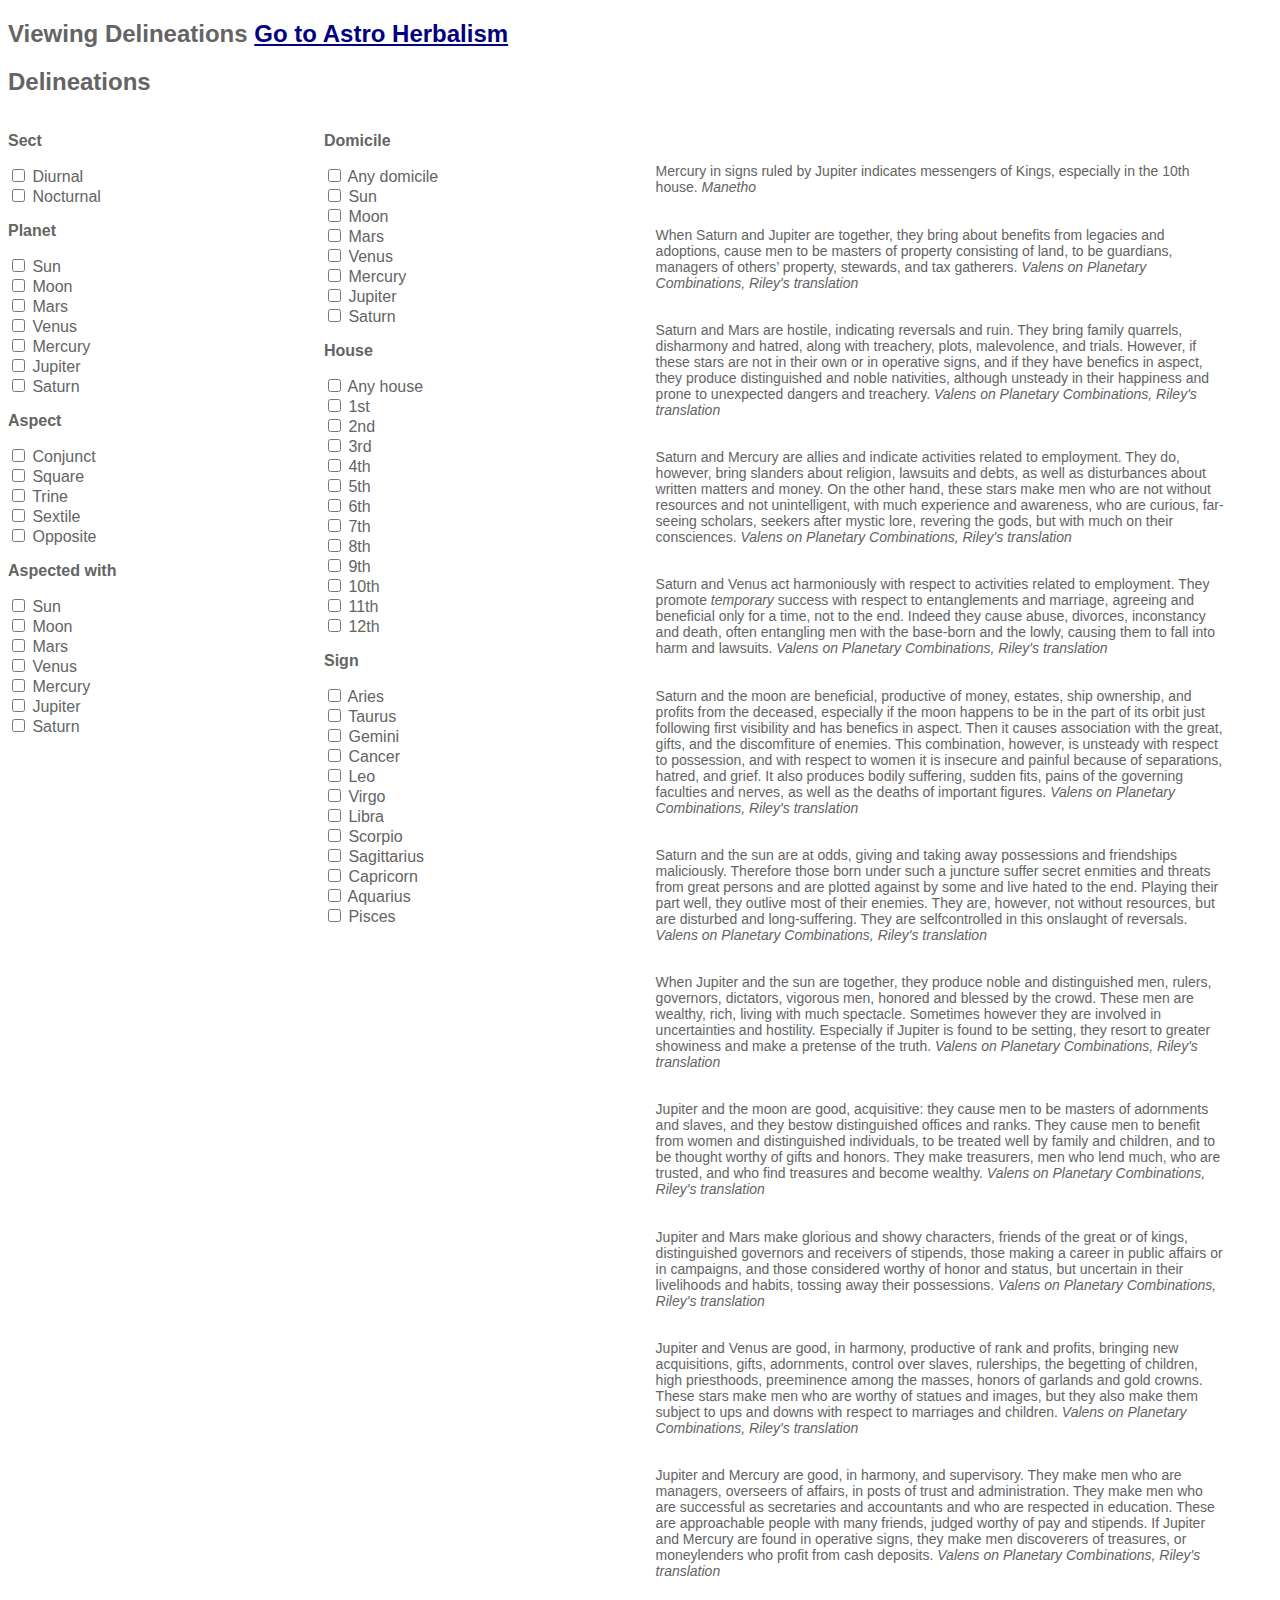
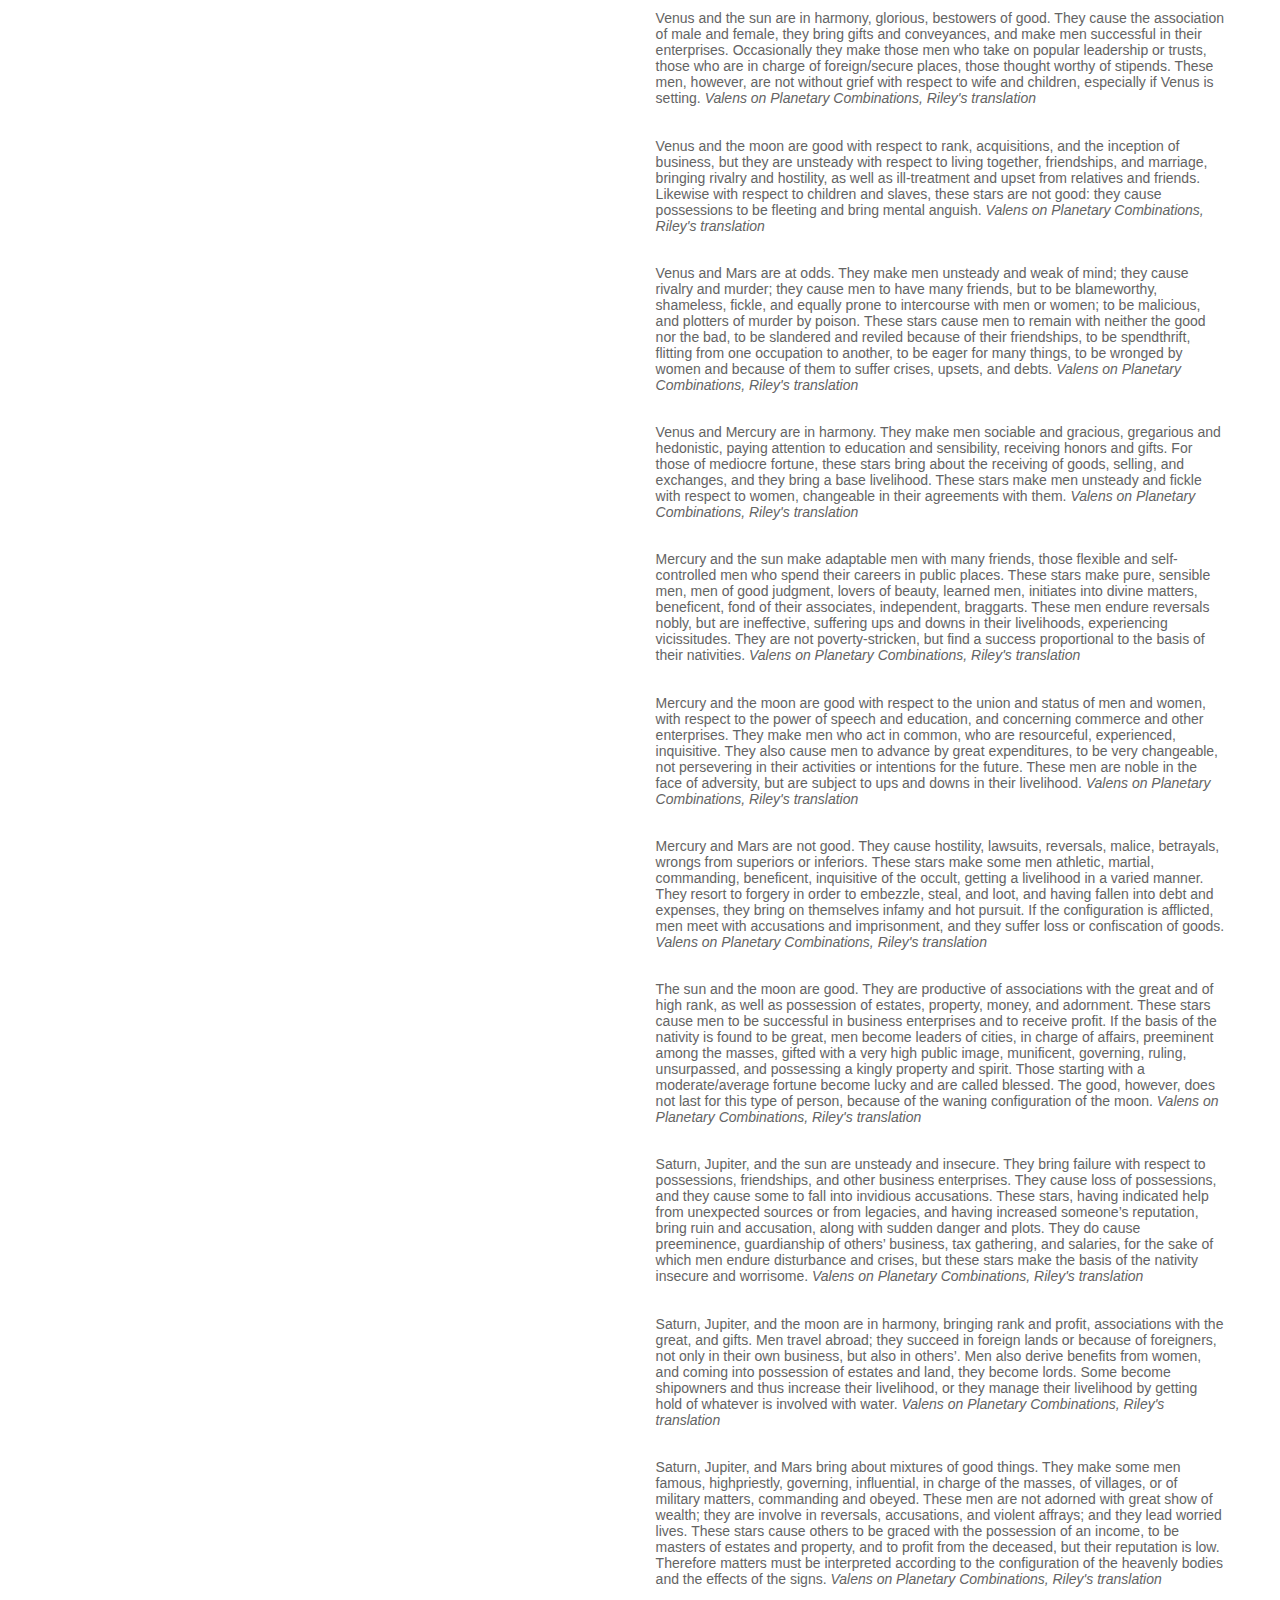
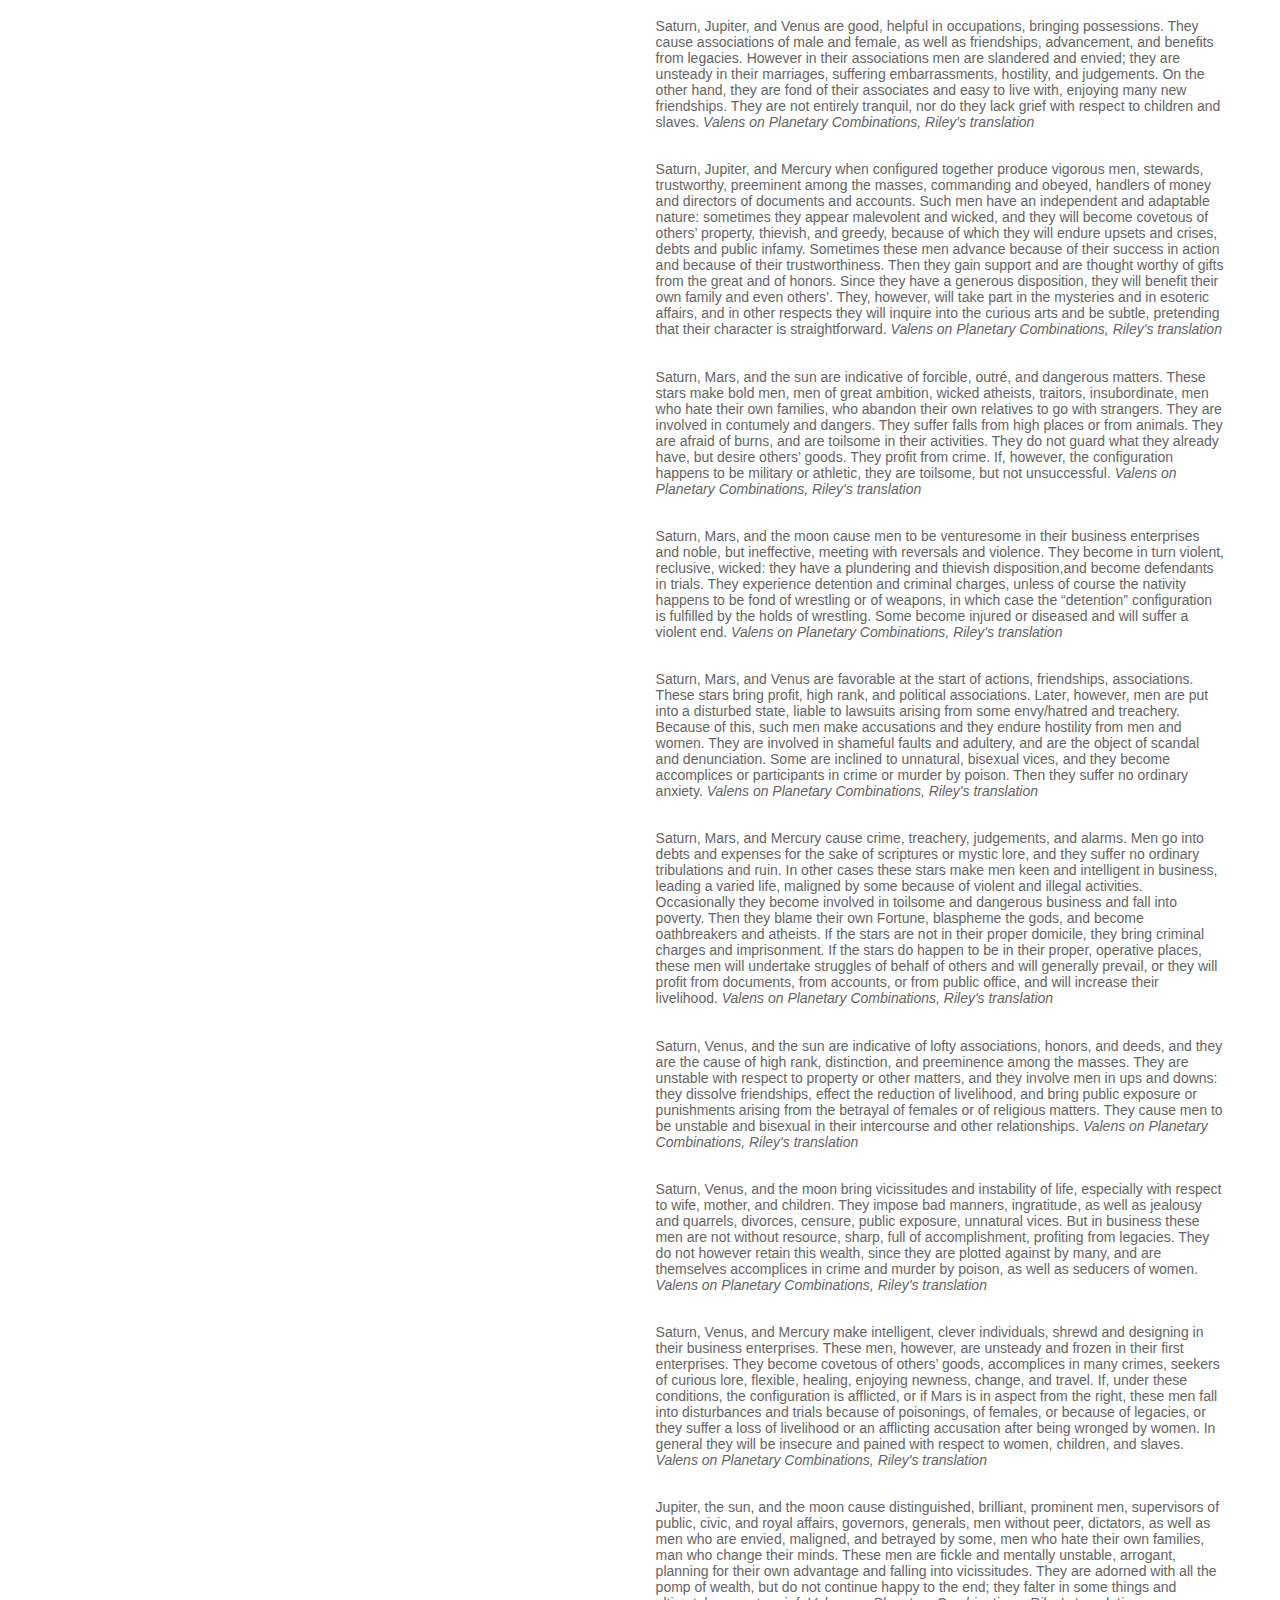
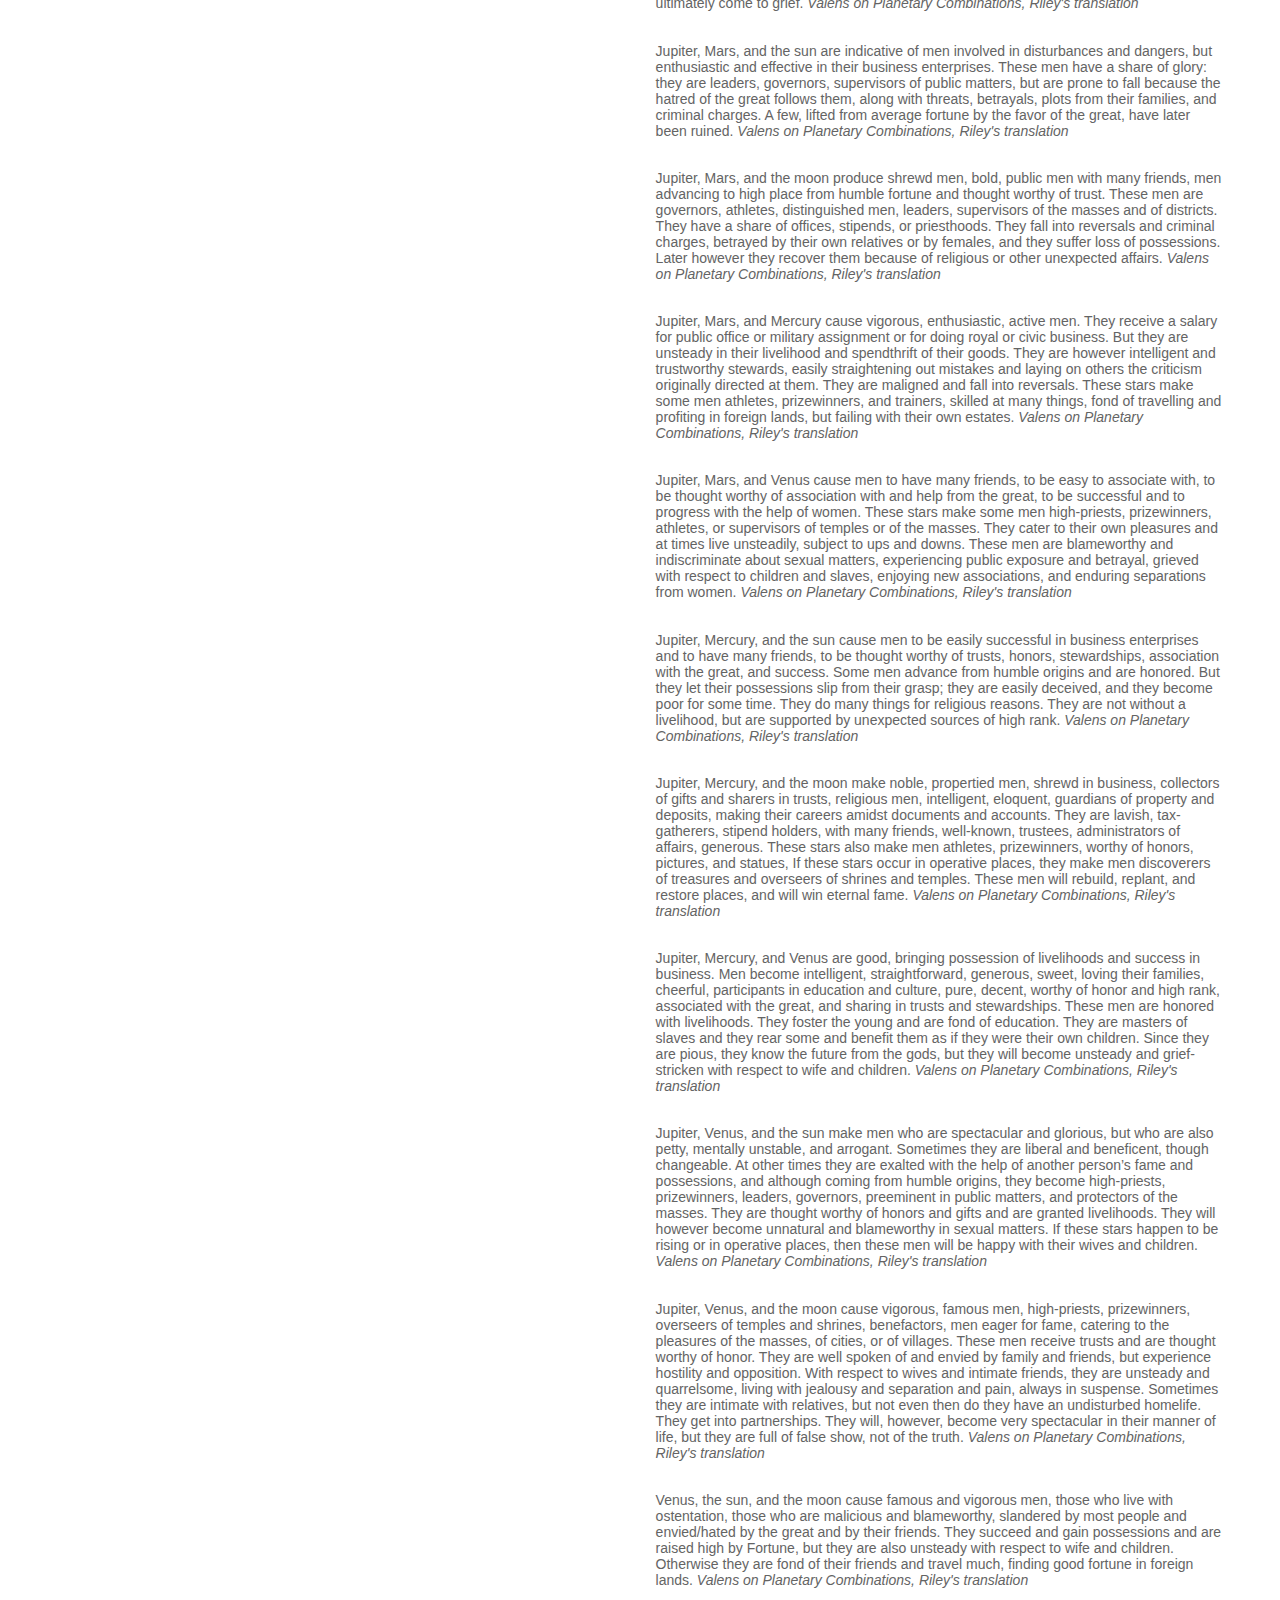
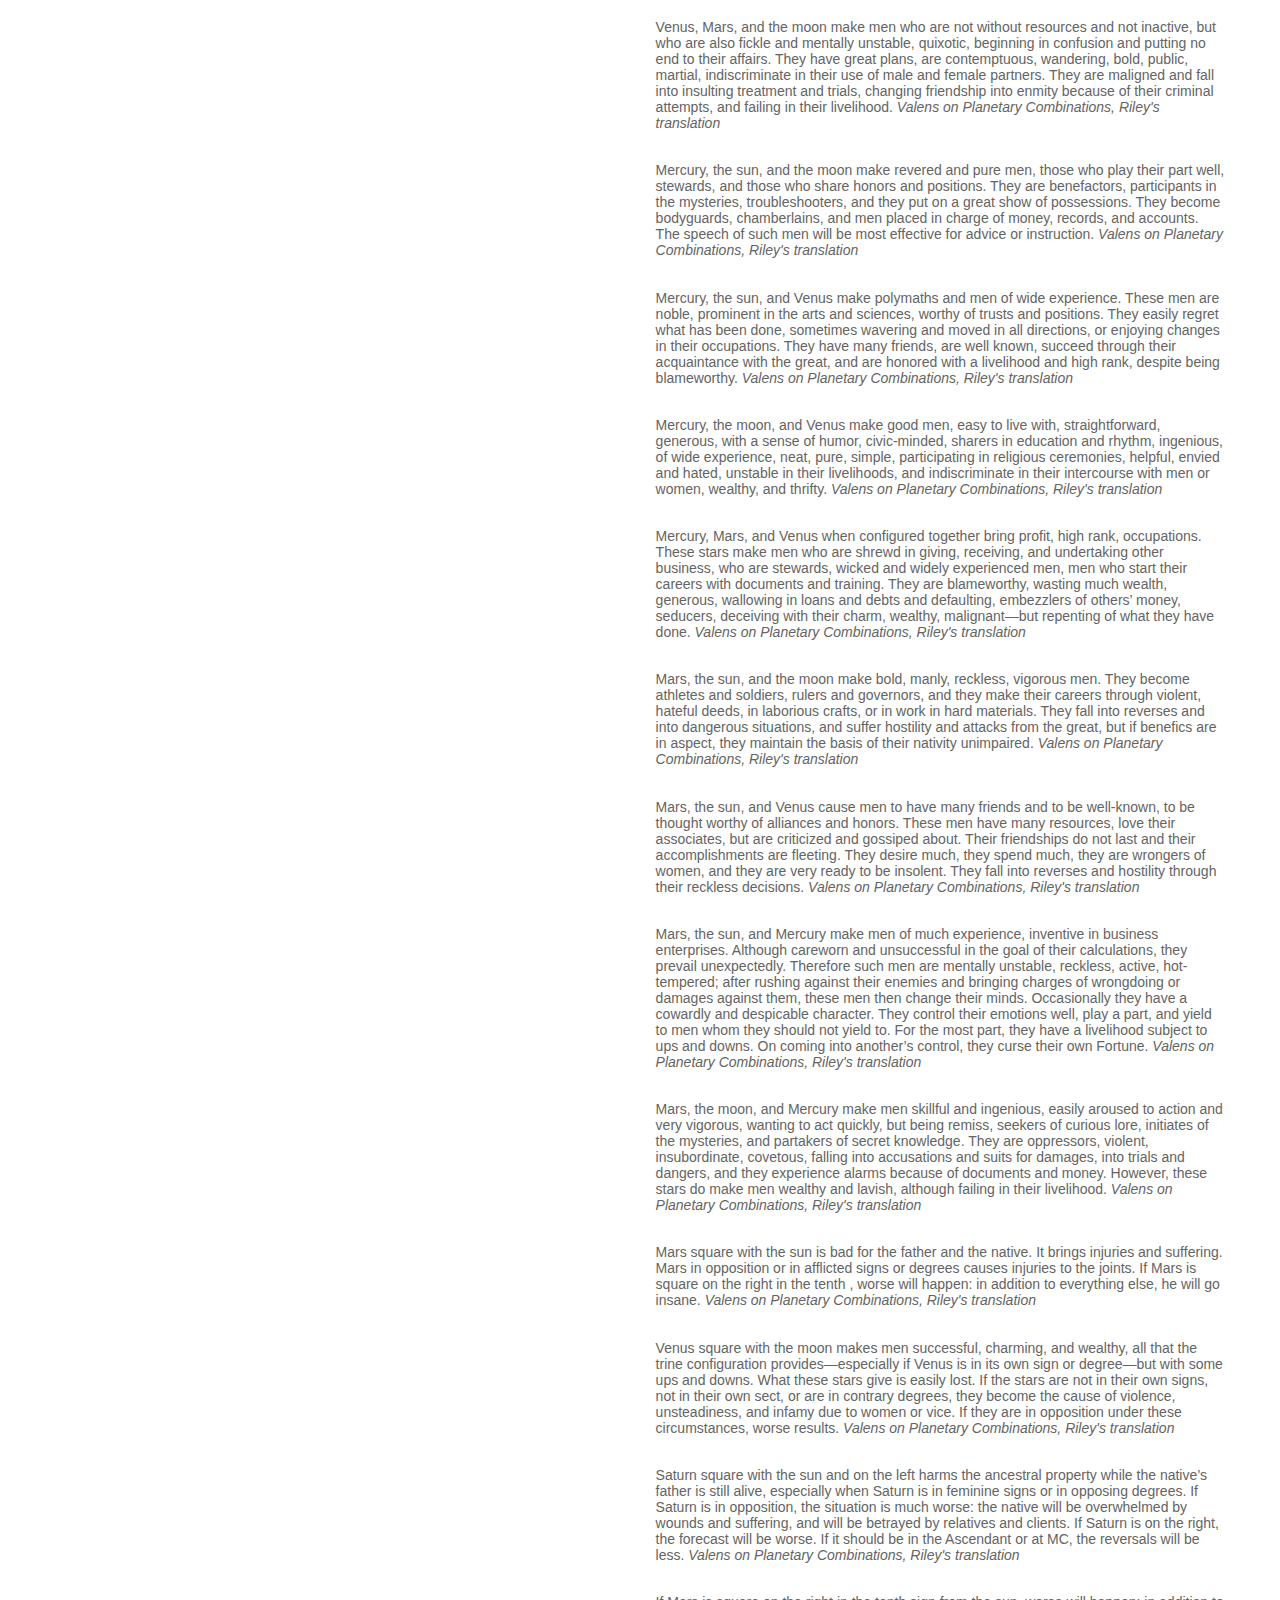
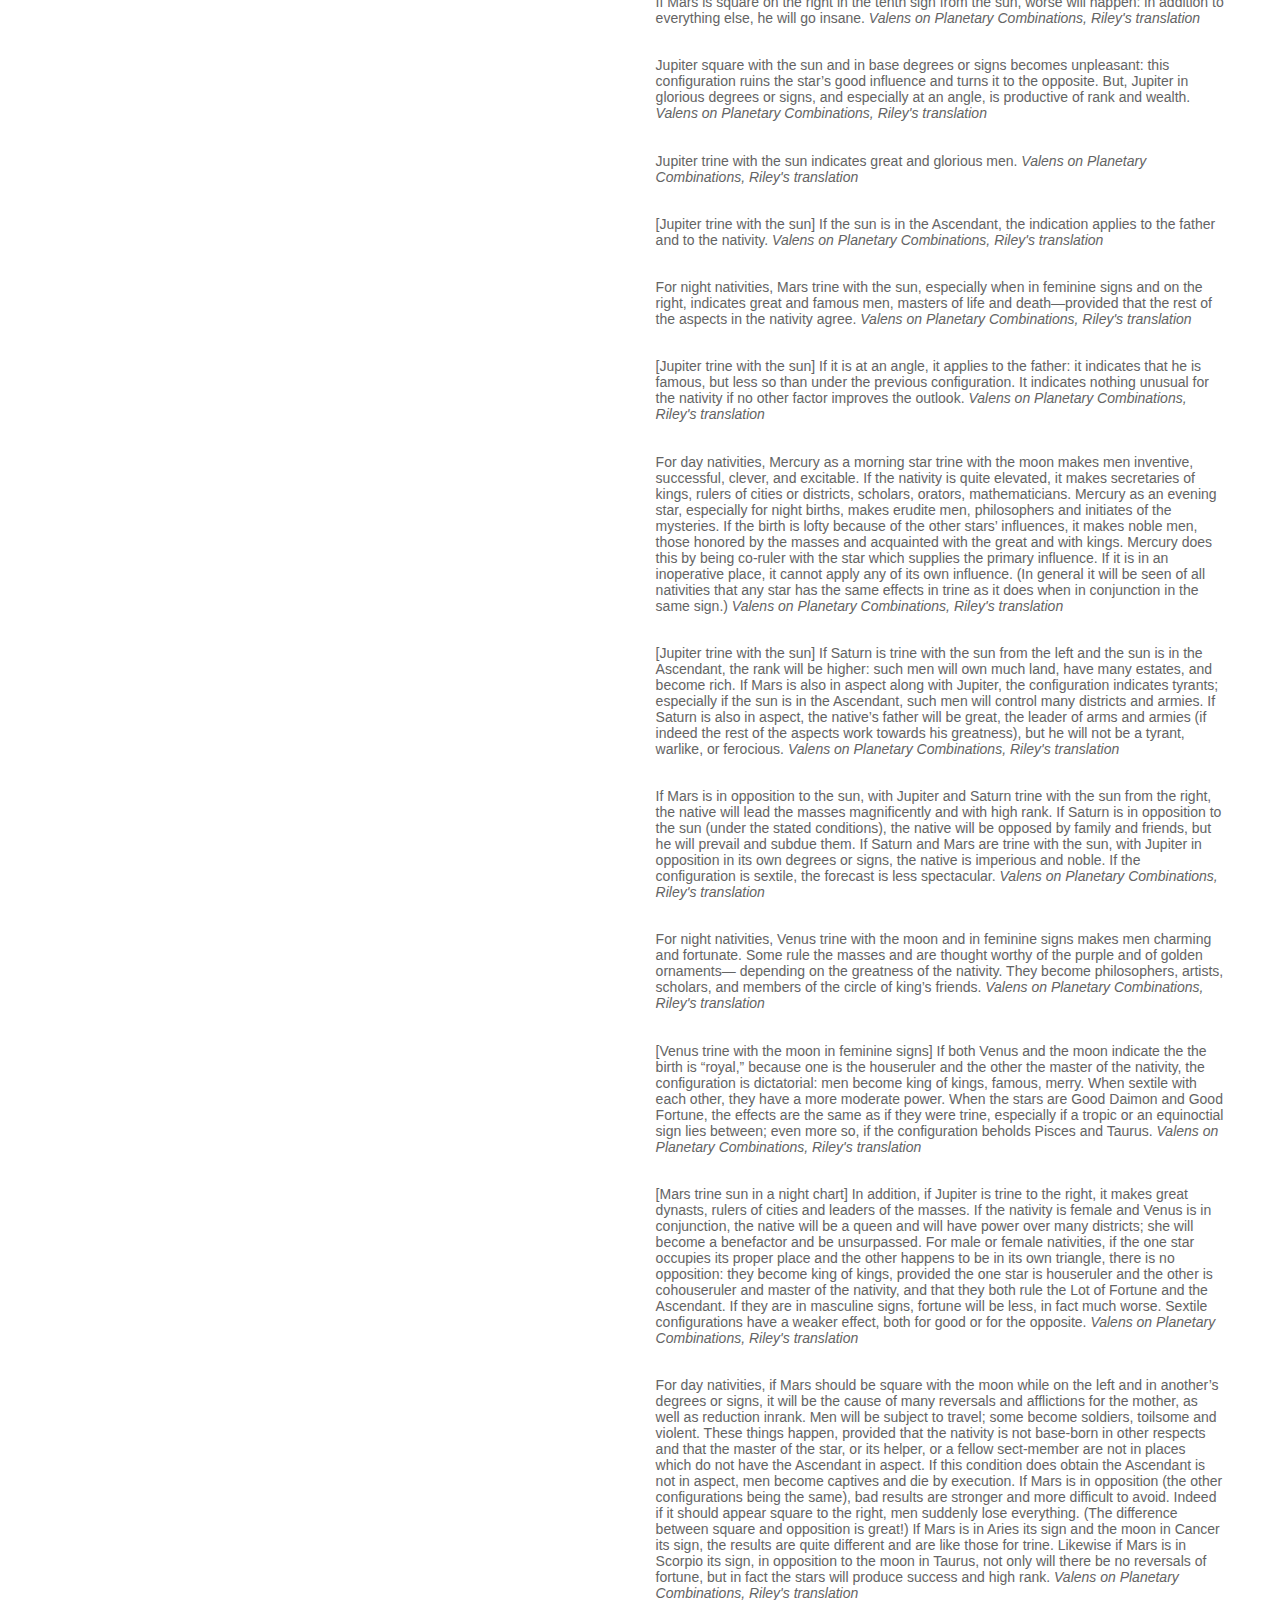
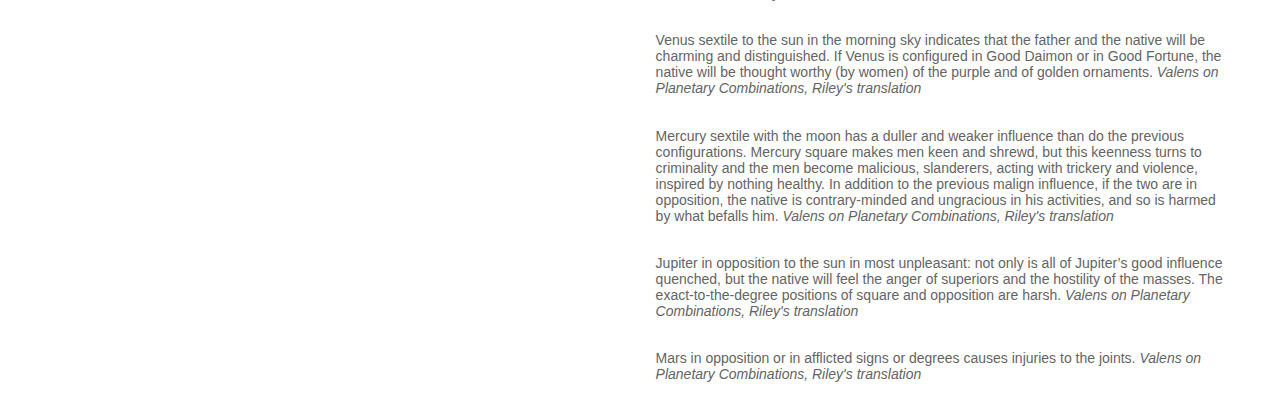
<file: index.html>
<!DOCTYPE html>
<html lang="en">
<head>
	<meta charset="UTF-8">
	<title>Delineations</title>
	<link rel="stylesheet" href="style.css">
	<script src="jquery.js"></script>
	<script src="script.js"></script>
</head>

<body>
	
	<h2>Viewing Delineations <a href="herb-index.html">Go to Astro Herbalism</a></h2>
	
	<h2>Delineations</h2>

	<div class="left-side">
	  <p><strong>Sect</strong></p>
	  <form>
	    <label>
	      <input type="checkbox" name="diurnal" value="diurnal" id="diurnal" /> Diurnal</label>
	    <br>
	    <label>
	      <input type="checkbox" name="nocturnal" value="nocturnal" id="nocturnal" /> Nocturnal</label>
	  </form>

	  <p><strong>Planet</strong></p>
	  <form>
	    <label>
	      <input type="checkbox" name="sun1" value="sun1" id="sun1" /> Sun</label>
	    <br>
	    <label>
	      <input type="checkbox" name="moon1" value="moon1" id="moon1" /> Moon</label>
	    <br>
	    <label>
	      <input type="checkbox" name="mars1" value="mars1" id="mars1" /> Mars</label>
	    <br>
	    <label>
	      <input type="checkbox" name="venus1" value="venus1" id="venus1" /> Venus</label>
	    <br>
	    <label>
	      <input type="checkbox" name="mercury1" value="mercury1" id="mercury1" /> Mercury</label>
	    <br>
	    <label>
	      <input type="checkbox" name="jupiter1" value="jupiter1" id="jupiter1" /> Jupiter</label>
	    <br>
	    <label>
	      <input type="checkbox" name="saturn1" value="saturn1" id="saturn1" /> Saturn</label>
	  </form>

	  <p><strong>Aspect</strong></p>
	  <form>
	    <label>
	      <input type="checkbox" name="conjunct" value="conjunct" id="conjunct" /> Conjunct</label>
	    <br>
	    <label>
	      <input type="checkbox" name="square" value="square" id="square" /> Square</label>
	    <br>
	    <label>
	      <input type="checkbox" name="trine" value="trine" id="trine" /> Trine</label>
	    <br>
	    <label>
	      <input type="checkbox" name="sextile" value="sextile" id="sextile" /> Sextile</label>
	    <br>
	    <label>
	      <input type="checkbox" name="opposite" value="opposite" id="opposite" /> Opposite</label>
	  </form>
		
	  <!-- Not sure if 2nd planet checkboxes are necessary but anticipating it will be for later delineations -->
	  <p><strong>Aspected with</strong></p>
	  <form>
	    <label>
	      <input type="checkbox" name="sun2" value="sun2" id="sun2" /> Sun</label>
	    <br>
	    <label>
	      <input type="checkbox" name="moon2" value="moon2" id="moon2" /> Moon</label>
	    <br>
	    <label>
	      <input type="checkbox" name="mars2" value="mars2" id="mars2" /> Mars</label>
	    <br>
	    <label>
	      <input type="checkbox" name="venus2" value="venus2" id="venus2" /> Venus</label>
	    <br>
	    <label>
	      <input type="checkbox" name="mercury2" value="mercury2" id="mercury2" /> Mercury</label>
	    <br>
	    <label>
	      <input type="checkbox" name="jupiter2" value="jupiter2" id="jupiter2" /> Jupiter</label>
	    <br>
	    <label>
	      <input type="checkbox" name="saturn2" value="saturn2" id="saturn2" /> Saturn</label>
	  </form>


	</div>

<div class="right-side-wrap">
  
  <p><strong>Domicile</strong></p>
  <form>
	    <label>
	      <input type="checkbox" name="anyD" value="anyD" id="anyD" /> Any domicile</label>
	    <br>
	    <label>
	      <input type="checkbox" name="sunD" value="sunD" id="sunD" /> Sun</label>
	    <br>
	    <label>
	      <input type="checkbox" name="moonD" value="moonD" id="moonD" /> Moon</label>
	    <br>
	    <label>
	      <input type="checkbox" name="marsD" value="marsD" id="marsD" /> Mars</label>
	    <br>
	    <label>
	      <input type="checkbox" name="venusD" value="venusD" id="venusD" /> Venus</label>
	    <br>
	    <label>
	      <input type="checkbox" name="mercuryD" value="mercuryD" id="mercuryD" /> Mercury</label>
	    <br>
	    <label>
	      <input type="checkbox" name="jupiterD" value="jupiterD" id="jupiterD" /> Jupiter</label>
	    <br>
	    <label>
	      <input type="checkbox" name="saturnD" value="saturnD" id="saturnD" /> Saturn</label>
	  </form>

	  <p><strong>House</strong></p>
	  <form>
	    <label>
	      <input type="checkbox" name="anyH" value="anyH" id="anyH" /> Any house</label>
	    <br>
	    <label>
	      <input type="checkbox" name="1" value="1" id="1" /> 1st</label>
	    <br>
	    <label>
	      <input type="checkbox" name="2" value="2" id="2" /> 2nd</label>
	    <br>
	    <label>
	      <input type="checkbox" name="3" value="3" id="3" /> 3rd</label>
	    <br>
	    <label>
	      <input type="checkbox" name="4" value="4" id="4" /> 4th</label>
	    <br>
	    <label>
	      <input type="checkbox" name="5" value="5" id="5" /> 5th</label>
	    <br>
	    <label>
	      <input type="checkbox" name="6" value="6" id="6" /> 6th</label>
	    <br>
	    <label>
	      <input type="checkbox" name="7" value="7" id="7" /> 7th</label>
	    <br>
	    <label>
	      <input type="checkbox" name="8" value="8" id="8" /> 8th</label>
	    <br>
	    <label>
	      <input type="checkbox" name="9" value="9" id="9" /> 9th</label>
	    <br>
	    <label>
	      <input type="checkbox" name="10" value="10" id="10" /> 10th</label>
	    <br>
	    <label>
	      <input type="checkbox" name="11" value="11" id="11" /> 11th</label>
	    <br>
	    <label>
	      <input type="checkbox" name="12" value="12" id="12" /> 12th</label>
	  </form>

      <p><strong>Sign</strong></p>
	  <form>
	    <label>
	      <input type="checkbox" name="aries" value="aries" id="aries" /> Aries</label>
	    <br>
	    <label>
	      <input type="checkbox" name="taurus" value="taurus" id="taurus" /> Taurus</label>
	    <br>
	    <label>
	      <input type="checkbox" name="gemini" value="gemini" id="gemini" /> Gemini</label>
	    <br>
	    <label>
	      <input type="checkbox" name="cancer" value="cancer" id="cancer" /> Cancer</label>
	    <br>
	    <label>
	      <input type="checkbox" name="leo" value="leo" id="leo" /> Leo</label>
	    <br>
	    <label>
	      <input type="checkbox" name="virgo" value="virgo" id="virgo" /> Virgo</label>
	    <br>
	    <label>
	      <input type="checkbox" name="libra" value="libra" id="libra" /> Libra</label>
	    <br>
	    <label>
	      <input type="checkbox" name="scorpio" value="scorpio" id="scorpio" /> Scorpio</label>
	    <br>
	    <label>
	      <input type="checkbox" name="sagittarius" value="sagittarius" id="sagittarius" /> Sagittarius</label>
	    <br>
	    <label>
	      <input type="checkbox" name="capricorn" value="capricorn" id="capricorn" /> Capricorn</label>
	    <br>
	    <label>
	      <input type="checkbox" name="aquarius" value="aquarius" id="aquarius" /> Aquarius</label>
	    <br>
	    <label>
	      <input type="checkbox" name="pisces" value="pisces" id="pisces" /> Pisces</label>
	    <br>
	  </form>
  </div>
</div>

<div class="delineations">
  <br>
  <br>

  <!-- The "flag" data-category notes delineations needing confirmation of the given interpretation, "edit" class needs to be clarified before publishing -->

  <div class="delineation" data-category="mercury1 jupiterD sagittarius pisces 10 anyH">Mercury in signs ruled by Jupiter indicates messengers of Kings, especially in the 10th house. <em>Manetho</em></div>


  <!-- Saturn Conjunctions -->
  <div class="delineation" data-category="saturn1 saturn2 jupiter1 jupiter2 conjunct anyD anyH flag">When Saturn and Jupiter are together, they bring about benefits from legacies and adoptions, cause men to be masters of property consisting of land, to be guardians, managers of others’ property, stewards, and tax gatherers. <em>Valens on Planetary Combinations, Riley's translation</em></div>
  
  <div class="delineation" data-category="saturn1 saturn2 conjunct mars1 mars2 anyD anyH flag">Saturn and Mars are hostile, indicating reversals and ruin. They bring family quarrels, disharmony and hatred, along with treachery, plots, malevolence, and trials. However, if these stars are not in their own or in operative signs, and if they have benefics in aspect, they produce distinguished and noble nativities, although unsteady in their happiness and prone to unexpected dangers and treachery. <em>Valens on Planetary Combinations, Riley's translation</em></div>
  
  <div class="delineation" data-category="saturn1 saturn2 conjunct mercury1 mercury2 anyD anyH flag">Saturn and Mercury are allies and indicate activities related to employment. They do, however, bring slanders about religion, lawsuits and debts, as well as disturbances about written matters and money. On the other hand, these stars make men who are not without resources and not unintelligent, with much experience and awareness, who are curious, far-seeing scholars, seekers after mystic lore, revering the gods, but with much on their consciences. <em>Valens on Planetary Combinations, Riley's translation</em></div>
  
  <div class="delineation" data-category="saturn1 saturn2 conjunct venus1 venus2 anyD anyH flag">Saturn and Venus act harmoniously with respect to activities related to employment. They promote <em>temporary</em> success with respect to entanglements and marriage, agreeing and beneficial only for a time, not to the end. Indeed they cause abuse, divorces, inconstancy and death, often entangling men with the base-born and the lowly, causing them to fall into harm and lawsuits. <em>Valens on Planetary Combinations, Riley's translation</em></div>

  <div class="delineation" data-category="saturn1 saturn2 conjunct moon1 moon2 anyD anyH flag">Saturn and the moon are beneficial, productive of money, estates, ship ownership, and profits from the deceased, especially if the moon happens to be in the part of its orbit just following first visibility and has benefics in aspect. Then it causes association with the great, gifts, and the discomfiture of enemies. This combination, however, is unsteady with respect to possession, and with respect to women it is insecure and painful because of separations, hatred, and grief. It also produces bodily suffering, sudden fits, pains of the governing faculties and nerves, as well as the deaths of important figures. <em>Valens on Planetary Combinations, Riley's translation</em></div>

  <div class="delineation" data-category="saturn1 saturn2 conjunct sun1 sun2 anyD anyH flag">Saturn and the sun are at odds, giving and taking away possessions and friendships maliciously. Therefore those born under such a juncture suffer secret enmities and threats from great persons and are plotted against by some and live hated to the end. Playing their part well, they outlive most of their enemies. They are, however, not without resources, but are disturbed and long-suffering. They are selfcontrolled in this onslaught of reversals. <em>Valens on Planetary Combinations, Riley's translation</em></div>

  <!-- Jupiter Conjunctions -->
  <div class="delineation" data-category="jupiter1 jupiter2 conjunct sun1 sun2 anyD anyH flag">When Jupiter and the sun are together, they produce noble and distinguished men, rulers, governors, dictators, vigorous men, honored and blessed by the crowd. These men are wealthy, rich, living with much spectacle. Sometimes however they are involved in uncertainties and hostility. Especially if Jupiter is found to be setting, they resort to greater showiness and make a pretense of the truth. <em>Valens on Planetary Combinations, Riley's translation</em></div>

  <div class="delineation" data-category="jupiter1 jupiter2 conjunct moon1 moon2 anyD anyH flag">Jupiter and the moon are good, acquisitive: they cause men to be masters of adornments and slaves, and they bestow distinguished offices and ranks. They cause men to benefit from women and distinguished individuals, to be treated well by family and children, and to be thought worthy of gifts and honors. They make treasurers, men who lend much, who are trusted, and who find treasures and become wealthy. <em>Valens on Planetary Combinations, Riley's translation</em></div>

  <div class="delineation" data-category="jupiter1 jupiter2 conjunct mars1 mars2 anyD anyH flag">Jupiter and Mars make glorious and showy characters, friends of the great or of kings, distinguished governors and receivers of stipends, those making a career in public affairs or in campaigns, and those considered worthy of honor and status, but uncertain in their livelihoods and habits, tossing away their possessions. <em>Valens on Planetary Combinations, Riley's translation</em></div>

  <div class="delineation" data-category="jupiter1 jupiter2 conjunct venus1 venus2 anyD anyH flag">Jupiter and Venus are good, in harmony, productive of rank and profits, bringing new acquisitions, gifts, adornments, control over slaves, rulerships, the begetting of children, high priesthoods, preeminence among the masses, honors of garlands and gold crowns. These stars make men who are worthy of statues and images, but they also make them subject to ups and downs with respect to marriages and children. <em>Valens on Planetary Combinations, Riley's translation</em></div>

  <div class="delineation" data-category="jupiter1 jupiter2 conjunct mercury1 mercury2 anyD anyH flag">Jupiter and Mercury are good, in harmony, and supervisory. They make men who are managers, overseers of affairs, in posts of trust and administration. They make men who are successful as secretaries and accountants and who are respected in education. These are approachable people with many friends, judged worthy of pay and stipends. If Jupiter and Mercury are found in operative signs, they make men discoverers of treasures, or moneylenders who profit from cash deposits. <em>Valens on Planetary Combinations, Riley's translation</em></div>


  <!-- Venus Conjunctions -->
  <div class="delineation" data-category="venus1 venus2 conjunct sun1 sun2 anyD anyH flag">Venus and the sun are in harmony, glorious, bestowers of good. They cause the association of male and female, they bring gifts and conveyances, and make men successful in their enterprises. Occasionally they make those men who take on popular leadership or trusts, those who are in charge of foreign/secure places, those thought worthy of stipends. These men, however, are not without grief with respect to wife and children, especially if Venus is setting. <em>Valens on Planetary Combinations, Riley's translation</em></div>

  <div class="delineation" data-category="venus1 venus2 conjunct moon1 moon2 anyD anyH flag">Venus and the moon are good with respect to rank, acquisitions, and the inception of business, but they are unsteady with respect to living together, friendships, and marriage, bringing rivalry and hostility, as well as ill-treatment and upset from relatives and friends. Likewise with respect to children and slaves, these stars are not good: they cause possessions to be fleeting and bring mental anguish. <em>Valens on Planetary Combinations, Riley's translation</em></div>

  <div class="delineation" data-category="venus1 venus2 conjunct mars1 mars2 anyD anyH flag">Venus and Mars are at odds. They make men unsteady and weak of mind; they cause rivalry and murder; they cause men to have many friends, but to be blameworthy, shameless, fickle, and equally prone to intercourse with men or women; to be malicious, and plotters of murder by poison. These stars cause men to remain with neither the good nor the bad, to be slandered and reviled because of their friendships, to be spendthrift, flitting from one occupation to another, to be eager for many things, to be wronged by women and because of them to suffer crises, upsets, and debts.  <em>Valens on Planetary Combinations, Riley's translation</em></div>

  <div class="delineation" data-category="venus1 venus2 conjunct mercury1 mercury2 anyD anyH flag">Venus and Mercury are in harmony. They make men sociable and gracious, gregarious and hedonistic, paying attention to education and sensibility, receiving honors and gifts. For those of mediocre fortune, these stars bring about the receiving of goods, selling, and exchanges, and they bring a base livelihood. These stars make men unsteady and fickle with respect to women, changeable in their agreements with them. <em>Valens on Planetary Combinations, Riley's translation</em></div>


  <!-- Mercury Conjunctions -->
  <div class="delineation" data-category="mercury1 mercury2 conjunct sun1 sun2 anyD anyH flag">Mercury and the sun make adaptable men with many friends, those flexible and self-controlled men who spend their careers in public places. These stars make pure, sensible men, men of good judgment, lovers of beauty, learned men, initiates into divine matters, beneficent, fond of their associates, independent, braggarts. These men endure reversals nobly, but are ineffective, suffering ups and downs in their livelihoods, experiencing vicissitudes. They are not poverty-stricken, but find a success proportional to the basis of their nativities. <em>Valens on Planetary Combinations, Riley's translation</em></div>

  <div class="delineation" data-category="mercury1 mercury2 conjunct moon1 moon2 anyD anyH flag"> Mercury and the moon are good with respect to the union and status of men and women, with respect to the power of speech and education, and concerning commerce and other enterprises. They make men who act in common, who are resourceful, experienced, inquisitive. They also cause men to advance by great expenditures, to be very changeable, not persevering in their activities or intentions for the future. These men are noble in the face of adversity, but are subject to ups and downs in their livelihood. <em>Valens on Planetary Combinations, Riley's translation</em></div>

  <div class="delineation" data-category="mercury1 mercury2 conjunct mars1 mars2 anyD anyH flag">Mercury and Mars are not good. They cause hostility, lawsuits, reversals, malice, betrayals, wrongs from superiors or inferiors. These stars make some men athletic, martial, commanding, beneficent, inquisitive of the occult, getting a livelihood in a varied manner. They resort to forgery in order to embezzle, steal, and loot, and having fallen into debt and expenses, they bring on themselves infamy and hot pursuit. If the configuration is afflicted, men meet with accusations and imprisonment, and they suffer loss or confiscation of goods. <em>Valens on Planetary Combinations, Riley's translation</em></div>


  <!-- Sun Conjunctions -->
  <div class="delineation" data-category="sun1 sun2 conjunct anyD anyH flag">The sun and the moon are good. They are productive of associations with the great and of high rank, as well as possession of estates, property, money, and adornment. These stars cause men to be successful in business enterprises and to receive profit. If the basis of the nativity is found to be great, men become leaders of cities, in charge of affairs, preeminent among the masses, gifted with a very high public image, munificent, governing, ruling, unsurpassed, and possessing a kingly property and spirit. Those starting with a moderate/average fortune become lucky and are called blessed. The good, however, does not last for this type of person, because of the waning configuration of the moon. <em>Valens on Planetary Combinations, Riley's translation</em></div>


  <!-- Three Planet Conjunctions 
		- Created a "3p" class (not used yet) to eventually hide 2 planet delineations when 3 planets are selected
			* Create js to detect how many planets are selected, filter for the correct type of delineation
  -->
  <div class="delineation" data-category="saturn1 saturn2 jupiter1 jupiter2 conjunct sun1 sun2 anyD anyH 3p flag">Saturn, Jupiter, and the sun are unsteady and insecure. They bring failure with respect to possessions, friendships, and other business enterprises. They cause loss of possessions, and they cause some to fall into invidious accusations. These stars, having indicated help from unexpected sources or from legacies, and having increased someone’s reputation, bring ruin and accusation, along with sudden danger and plots. They do cause preeminence, guardianship of others’ business, tax gathering, and salaries, for the sake of which men endure disturbance and crises, but these stars make the basis of the nativity insecure and worrisome. <em>Valens on Planetary Combinations, Riley's translation</em></div>

  <div class="delineation" data-category="saturn1 saturn2 jupiter1 jupiter2 conjunct moon1 moon2 anyD anyH 3p flag">Saturn, Jupiter, and the moon are in harmony, bringing rank and profit, associations with the great, and gifts. Men travel abroad; they succeed in foreign lands or because of foreigners, not only in their own business, but also in others’. Men also derive benefits from women, and coming into possession of estates and land, they become lords. Some become shipowners and thus increase their livelihood, or they manage their livelihood by getting hold of whatever is involved with water. <em>Valens on Planetary Combinations, Riley's translation</em></div>

  <div class="delineation" data-category="saturn1 saturn2 jupiter1 jupiter2 conjunct mars1 mars2 anyD anyH 3p flag">Saturn, Jupiter, and Mars bring about mixtures of good things. They make some men famous, highpriestly, governing, influential, in charge of the masses, of villages, or of military matters, commanding and obeyed. These men are not adorned with great show of wealth; they are involve in reversals, accusations, and violent affrays; and they lead worried lives. These stars cause others to be graced with the possession of an income, to be masters of estates and property, and to profit from the deceased, but their reputation is low. Therefore matters must be interpreted according to the configuration of the heavenly bodies and the effects of the signs.  <em>Valens on Planetary Combinations, Riley's translation</em></div>

  <div class="delineation" data-category="saturn1 saturn2 jupiter1 jupiter2 conjunct venus1 venus2 anyD anyH 3p flag">Saturn, Jupiter, and Venus are good, helpful in occupations, bringing possessions. They cause associations of male and female, as well as friendships, advancement, and benefits from legacies. However in their associations men are slandered and envied; they are unsteady in their marriages, suffering embarrassments, hostility, and judgements. On the other hand, they are fond of their associates and easy to live with, enjoying many new friendships. They are not entirely tranquil, nor do they lack grief with respect to children and slaves. <em>Valens on Planetary Combinations, Riley's translation</em></div>

  <div class="delineation" data-category="saturn1 saturn2 jupiter1 jupiter2 conjunct mercury1 mercury2 anyD anyH 3p flag">Saturn, Jupiter, and Mercury when configured together produce vigorous men, stewards, trustworthy, preeminent among the masses, commanding and obeyed, handlers of money and directors of documents and accounts. Such men have an independent and adaptable nature: sometimes they appear malevolent and wicked, and they will become covetous of others’ property, thievish, and greedy, because of which they will endure upsets and crises, debts and public infamy. Sometimes these men advance because of their success in action and because of their trustworthiness. Then they gain support and are thought worthy of gifts from the great and of honors. Since they have a generous disposition, they will benefit their own family and even others’. They, however, will take part in the mysteries and in esoteric affairs, and in other respects they will inquire into the curious arts and be subtle, pretending that their character is straightforward. <em>Valens on Planetary Combinations, Riley's translation</em></div>

  <div class="delineation" data-category="saturn1 saturn2 mars1 mars2 conjunct sun1 sun2 anyD anyH 3p flag">Saturn, Mars, and the sun are indicative of forcible, outré, and dangerous matters. These stars make bold men, men of great ambition, wicked atheists, traitors, insubordinate, men who hate their own families, who abandon their own relatives to go with strangers. They are involved in contumely and dangers. They suffer falls from high places or from animals. They are afraid of burns, and are toilsome in their activities. They do not guard what they already have, but desire others’ goods. They profit from crime. If, however, the configuration happens to be military or athletic, they are toilsome, but not unsuccessful. <em>Valens on Planetary Combinations, Riley's translation</em></div>

  <div class="delineation" data-category="saturn1 saturn2 mars1 mars2 conjunct moon1 moon2 anyD anyH 3p flag">Saturn, Mars, and the moon cause men to be venturesome in their business enterprises and noble, but ineffective, meeting with reversals and violence. They become in turn violent, reclusive, wicked: they have a plundering and thievish disposition,and become defendants in trials. They experience detention and criminal charges, unless of course the nativity happens to be fond of wrestling or of weapons, in which case the “detention” configuration is fulfilled by the holds of wrestling. Some become injured or diseased and will suffer a violent end. <em>Valens on Planetary Combinations, Riley's translation</em></div>

  <div class="delineation" data-category="saturn1 saturn2 mars1 mars2 conjunct venus1 venus2 anyD anyH 3p flag">Saturn, Mars, and Venus are favorable at the start of actions, friendships, associations. These stars bring profit, high rank, and political associations. Later, however, men are put into a disturbed state, liable to lawsuits arising from some envy/hatred and treachery. Because of this, such men make accusations and they endure hostility from men and women. They are involved in shameful faults and adultery, and are the object of scandal and denunciation. Some are inclined to unnatural, bisexual vices, and they become accomplices or participants in crime or murder by poison. Then they suffer no ordinary anxiety. <em>Valens on Planetary Combinations, Riley's translation</em></div>

  <div class="delineation" data-category="saturn1 saturn2 mars1 mars2 conjunct mercury1 mercury2 anyD anyH 3p flag">Saturn, Mars, and Mercury cause crime, treachery, judgements, and alarms. Men go into debts and expenses for the sake of scriptures or mystic lore, and they suffer no ordinary tribulations and ruin. In other cases these stars make men keen and intelligent in business, leading a varied life, maligned by some because of violent and illegal activities. Occasionally they become involved in toilsome and dangerous business and fall into poverty. Then they blame their own Fortune, blaspheme the gods, and become oathbreakers and atheists. If the stars are not in their proper domicile, they bring criminal charges and imprisonment. If the stars do happen to be in their proper, operative places, these men will undertake struggles of behalf of others and will generally prevail, or they will profit from documents, from accounts, or from public office, and will increase their livelihood. <em>Valens on Planetary Combinations, Riley's translation</em></div>

  <div class="delineation" data-category="saturn1 saturn2 venus1 venus2 conjunct sun1 sun2 anyD anyH 3p flag">Saturn, Venus, and the sun are indicative of lofty associations, honors, and deeds, and they are the cause of high rank, distinction, and preeminence among the masses. They are unstable with respect to property or other matters, and they involve men in ups and downs: they dissolve friendships, effect the reduction of livelihood, and bring public exposure or punishments arising from the betrayal of females or of religious matters. They cause men to be unstable and bisexual in their intercourse and other relationships. <em>Valens on Planetary Combinations, Riley's translation</em></div>

  <div class="delineation" data-category="saturn1 saturn2 venus1 venus2 conjunct moon1 moon2 anyD anyH 3p flag">Saturn, Venus, and the moon bring vicissitudes and instability of life, especially with respect to wife, mother, and children. They impose bad manners, ingratitude, as well as jealousy and quarrels, divorces, censure, public exposure, unnatural vices. But in business these men are not without resource, sharp, full of accomplishment, profiting from legacies. They do not however retain this wealth, since they are plotted against by many, and are themselves accomplices in crime and murder by poison, as well as seducers of women. <em>Valens on Planetary Combinations, Riley's translation</em></div>

  <div class="delineation" data-category="saturn1 saturn2 venus1 venus2 conjunct mercury1 mercury2 anyD anyH 3p flag">Saturn, Venus, and Mercury make intelligent, clever individuals, shrewd and designing in their business enterprises. These men, however, are unsteady and frozen in their first enterprises. They become covetous of others’ goods, accomplices in many crimes, seekers of curious lore, flexible, healing, enjoying newness, change, and travel. If, under these conditions, the configuration is afflicted, or if Mars is in aspect from the right, these men fall into disturbances and trials because of poisonings, of females, or because of legacies, or they suffer a loss of livelihood or an afflicting accusation after being wronged by women. In general they will be insecure and pained with respect to women, children, and slaves. <em>Valens on Planetary Combinations, Riley's translation</em></div>

  <div class="delineation" data-category="jupiter1 jupiter2 sun1 sun2 conjunct moon1 moon2 anyD anyH 3p flag">Jupiter, the sun, and the moon cause distinguished, brilliant, prominent men, supervisors of public, civic, and royal affairs, governors, generals, men without peer, dictators, as well as men who are envied, maligned, and betrayed by some, men who hate their own families, man who change their minds. These men are fickle and mentally unstable, arrogant, planning for their own advantage and falling into vicissitudes. They are adorned with all the pomp of wealth, but do not continue happy to the end; they falter in some things and ultimately come to grief. <em>Valens on Planetary Combinations, Riley's translation</em></div>

  <div class="delineation" data-category="jupiter1 jupiter2 mars1 mars2 conjunct sun1 sun2 anyD anyH 3p flag">Jupiter, Mars, and the sun are indicative of men involved in disturbances and dangers, but enthusiastic and effective in their business enterprises. These men have a share of glory: they are leaders, governors, supervisors of public matters, but are prone to fall because the hatred of the great follows them, along with threats, betrayals, plots from their families, and criminal charges. A few, lifted from average fortune by the favor of the great, have later been ruined. <em>Valens on Planetary Combinations, Riley's translation</em></div>

  <div class="delineation" data-category="jupiter1 jupiter2 mars1 mars2 conjunct moon1 moon2 anyD anyH 3p flag">Jupiter, Mars, and the moon produce shrewd men, bold, public men with many friends, men advancing to high place from humble fortune and thought worthy of trust. These men are governors, athletes, distinguished men, leaders, supervisors of the masses and of districts. They have a share of offices, stipends, or priesthoods. They fall into reversals and criminal charges, betrayed by their own relatives or by females, and they suffer loss of possessions. Later however they recover them because of religious or other unexpected affairs. <em>Valens on Planetary Combinations, Riley's translation</em></div>

  <div class="delineation" data-category="jupiter1 jupiter2 mars1 mars2 conjunct mercury1 mercury2 anyD anyH 3p flag">Jupiter, Mars, and Mercury cause vigorous, enthusiastic, active men. They receive a salary for public office or military assignment or for doing royal or civic business. But they are unsteady in their livelihood and spendthrift of their goods. They are however intelligent and trustworthy stewards, easily straightening out mistakes and laying on others the criticism originally directed at them. They are maligned and fall into reversals. These stars make some men athletes, prizewinners, and trainers, skilled at many things, fond of travelling and profiting in foreign lands, but failing with their own estates. <em>Valens on Planetary Combinations, Riley's translation</em></div>

  <div class="delineation" data-category="jupiter1 jupiter2 mars1 mars2 conjunct venus1 venus2 anyD anyH 3p flag">Jupiter, Mars, and Venus cause men to have many friends, to be easy to associate with, to be thought worthy of association with and help from the great, to be successful and to progress with the help of women. These stars make some men high-priests, prizewinners, athletes, or supervisors of temples or of the masses. They cater to their own pleasures and at times live unsteadily, subject to ups and downs. These men are blameworthy and indiscriminate about sexual matters, experiencing public exposure and betrayal, grieved with respect to children and slaves, enjoying new associations, and enduring separations from women. <em>Valens on Planetary Combinations, Riley's translation</em></div>

  <div class="delineation" data-category="jupiter1 jupiter2 mercury1 mercury2 conjunct sun1 sun2 anyD anyH 3p flag">Jupiter, Mercury, and the sun cause men to be easily successful in business enterprises and to have many friends, to be thought worthy of trusts, honors, stewardships, association with the great, and success. Some men advance from humble origins and are honored. But they let their possessions slip from their grasp; they are easily deceived, and they become poor for some time. They do many things for religious reasons. They are not without a livelihood, but are supported by unexpected sources of high rank.  <em>Valens on Planetary Combinations, Riley's translation</em></div>

  <div class="delineation" data-category="jupiter1 jupiter2 mercury1 mercury2 conjunct moon1 moon2 anyD anyH 3p flag">Jupiter, Mercury, and the moon make noble, propertied men, shrewd in business, collectors of gifts and sharers in trusts, religious men, intelligent, eloquent, guardians of property and deposits, making their careers amidst documents and accounts. They are lavish, tax-gatherers, stipend holders, with many friends, well-known, trustees, administrators of affairs, generous. These stars also make men athletes, prizewinners, worthy of honors, pictures, and statues, If these stars occur in operative places, they make men discoverers of treasures and overseers of shrines and temples. These men will rebuild, replant, and restore places, and will win eternal fame. <em>Valens on Planetary Combinations, Riley's translation</em></div>

  <div class="delineation" data-category="jupiter1 jupiter2 mercury1 mercury2 conjunct venus1 venus2 anyD anyH 3p flag"> Jupiter, Mercury, and Venus are good, bringing possession of livelihoods and success in business. Men become intelligent, straightforward, generous, sweet, loving their families, cheerful, participants in education and culture, pure, decent, worthy of honor and high rank, associated with the great, and sharing in trusts and stewardships. These men are honored with livelihoods. They foster the young and are fond of education. They are masters of slaves and they rear some and benefit them as if they were their own children. Since they are pious, they know the future from the gods, but they will become unsteady and grief-stricken with respect to wife and children. <em>Valens on Planetary Combinations, Riley's translation</em></div>

  <div class="delineation" data-category="jupiter1 jupiter2 venus1 venus2 conjunct sun1 sun2 anyD anyH 3p flag"> Jupiter, Venus, and the sun make men who are spectacular and glorious, but who are also petty, mentally unstable, and arrogant. Sometimes they are liberal and beneficent, though changeable. At other times they are exalted with the help of another person’s fame and possessions, and although coming from humble origins, they become high-priests, prizewinners, leaders, governors, preeminent in public matters, and protectors of the masses. They are thought worthy of honors and gifts and are granted livelihoods. They will however become unnatural and blameworthy in sexual matters. If these stars happen to be rising or in operative places, then these men will be happy with their wives and children. <em>Valens on Planetary Combinations, Riley's translation</em></div>

  <div class="delineation" data-category="jupiter1 jupiter2 venus1 venus2 conjunct moon1 moon2 anyD anyH 3p flag">Jupiter, Venus, and the moon cause vigorous, famous men, high-priests, prizewinners, overseers of temples and shrines, benefactors, men eager for fame, catering to the pleasures of the masses, of cities, or of villages. These men receive trusts and are thought worthy of honor. They are well spoken of and envied by family and friends, but experience hostility and opposition. With respect to wives and intimate friends, they are unsteady and quarrelsome, living with jealousy and separation and pain, always in suspense. Sometimes they are intimate with relatives, but not even then do they have an undisturbed homelife. They get into partnerships. They will, however, become very spectacular in their manner of life, but they are full of false show, not of the truth. <em>Valens on Planetary Combinations, Riley's translation</em></div>

  <div class="delineation" data-category="venus1 venus2 sun1 sun2 conjunct moon1 moon2 anyD anyH 3p flag">Venus, the sun, and the moon cause famous and vigorous men, those who live with ostentation, those who are malicious and blameworthy, slandered by most people and envied/hated by the great and by their friends. They succeed and gain possessions and are raised high by Fortune, but they are also unsteady with respect to wife and children. Otherwise they are fond of their friends and travel much, finding good fortune in foreign lands. <em>Valens on Planetary Combinations, Riley's translation</em></div>

  <div class="delineation" data-category="venus1 venus2 mars1 mars2 conjunct moon1 moon2 anyD anyH 3p flag">Venus, Mars, and the moon make men who are not without resources and not inactive, but who are also fickle and mentally unstable, quixotic, beginning in confusion and putting no end to their affairs. They have great plans, are contemptuous, wandering, bold, public, martial, indiscriminate in their use of male and female partners. They are maligned and fall into insulting treatment and trials, changing friendship into enmity because of their criminal attempts, and failing in their livelihood. <em>Valens on Planetary Combinations, Riley's translation</em></div>

  <div class="delineation" data-category="mercury1 mercury2 sun1 sun2 conjunct moon1 moon2 anyD anyH 3p flag">Mercury, the sun, and the moon make revered and pure men, those who play their part well, stewards, and those who share honors and positions. They are benefactors, participants in the mysteries, troubleshooters, and they put on a great show of possessions. They become bodyguards, chamberlains, and men placed in charge of money, records, and accounts. The speech of such men will be most effective for advice or instruction. <em>Valens on Planetary Combinations, Riley's translation</em></div>

  <div class="delineation" data-category="mercury1 mercury2 sun1 sun2 conjunct venus1 venus2 anyD anyH 3p flag">Mercury, the sun, and Venus make polymaths and men of wide experience. These men are noble, prominent in the arts and sciences, worthy of trusts and positions. They easily regret what has been done, sometimes wavering and moved in all directions, or enjoying changes in their occupations. They have many friends, are well known, succeed through their acquaintance with the great, and are honored with a livelihood and high rank, despite being blameworthy. <em>Valens on Planetary Combinations, Riley's translation</em></div>

  <div class="delineation" data-category="mercury1 mercury2 moon1 moon2 conjunct venus1 venus2 anyD anyH 3p flag">Mercury, the moon, and Venus make good men, easy to live with, straightforward, generous, with a sense of humor, civic-minded, sharers in education and rhythm, ingenious, of wide experience, neat, pure, simple, participating in religious ceremonies, helpful, envied and hated, unstable in their livelihoods, and indiscriminate in their intercourse with men or women, wealthy, and thrifty. <em>Valens on Planetary Combinations, Riley's translation</em></div>

  <div class="delineation" data-category="mercury1 mercury2 mars1 mars2 conjunct venus1 venus2 anyD anyH 3p flag">Mercury, Mars, and Venus when configured together bring profit, high rank, occupations. These stars make men who are shrewd in giving, receiving, and undertaking other business, who are stewards, wicked and widely experienced men, men who start their careers with documents and training. They are blameworthy, wasting much wealth, generous, wallowing in loans and debts and defaulting, embezzlers of others’ money, seducers, deceiving with their charm, wealthy, malignant—but repenting of what they have done. <em>Valens on Planetary Combinations, Riley's translation</em></div>

  <div class="delineation" data-category="mars1 mars2 sun1 sun2 conjunct moon1 moon2 anyD anyH 3p flag">Mars, the sun, and the moon make bold, manly, reckless, vigorous men. They become athletes and soldiers, rulers and governors, and they make their careers through violent, hateful deeds, in laborious crafts, or in work in hard materials. They fall into reverses and into dangerous situations, and suffer hostility and attacks from the great, but if benefics are in aspect, they maintain the basis of their nativity unimpaired. <em>Valens on Planetary Combinations, Riley's translation</em></div>

  <div class="delineation" data-category="mars1 mars2 sun1 sun2 conjunct venus1 venus2 anyD anyH 3p flag">Mars, the sun, and Venus cause men to have many friends and to be well-known, to be thought worthy of alliances and honors. These men have many resources, love their associates, but are criticized and gossiped about. Their friendships do not last and their accomplishments are fleeting. They desire much, they spend much, they are wrongers of women, and they are very ready to be insolent. They fall into reverses and hostility through their reckless decisions. <em>Valens on Planetary Combinations, Riley's translation</em></div>

  <div class="delineation" data-category="mars1 mars2 sun1 sun2 conjunct mercury1 mercury2 anyD anyH 3p flag">Mars, the sun, and Mercury make men of much experience, inventive in business enterprises. Although careworn and unsuccessful in the goal of their calculations, they prevail unexpectedly. Therefore such men are mentally unstable, reckless, active, hot-tempered; after rushing against their enemies and bringing charges of wrongdoing or damages against them, these men then change their minds. Occasionally they have a cowardly and despicable character. They control their emotions well, play a part, and yield to men whom they should not yield to. For the most part, they have a livelihood subject to ups and downs. On coming into another’s control, they curse their own Fortune. <em>Valens on Planetary Combinations, Riley's translation</em></div>

  <div class="delineation" data-category="mars1 mars2 moon1 moon2 conjunct mercury1 mercury2 anyD anyH 3p flag">Mars, the moon, and Mercury make men skillful and ingenious, easily aroused to action and very vigorous, wanting to act quickly, but being remiss, seekers of curious lore, initiates of the mysteries, and partakers of secret knowledge. They are oppressors, violent, insubordinate, covetous, falling into accusations and suits for damages, into trials and dangers, and they experience alarms because of documents and money. However, these stars do make men wealthy and lavish, although failing in their livelihood. <em>Valens on Planetary Combinations, Riley's translation</em></div>


  <!-- Squares -->
  <div class="delineation" data-category="mars1 mars2 square sun1 sun2 anyD anyH flag">Mars square with the sun is bad for the father and the native. It brings injuries and suffering. Mars in opposition or in afflicted signs or degrees causes injuries to the joints. If Mars is square on the right in the tenth <sign from the sun>, worse will happen: in addition to everything else, he will go insane. <em>Valens on Planetary Combinations, Riley's translation</em></div>

  <div class="delineation" data-category="venus1 venus2 square moon1 moon2 anyD anyH flag">Venus square with the moon makes men successful, charming, and wealthy, all that the trine configuration provides—especially if Venus is in its own sign or degree—but with some ups and downs. What these stars give is easily lost. If the stars are not in their own signs, not in their own sect, or are in contrary degrees, they become the cause of violence, unsteadiness, and infamy due to women or vice. If they are in opposition under these circumstances, worse results. <em>Valens on Planetary Combinations, Riley's translation</em></div>	

  <div class="delineation" data-category="edit flag">Saturn square with the sun and on the left harms the ancestral property while the native’s father is still alive, especially when Saturn is in feminine signs or in opposing degrees. If Saturn is in opposition, the situation is much worse: the native will be overwhelmed by wounds and suffering, and will be betrayed by relatives and clients. If Saturn is on the right, the forecast will be worse. If it should be in the Ascendant or at MC, the reversals will be less. <em>Valens on Planetary Combinations, Riley's translation</em></div>

  <div class="delineation" data-category="edit flag">If Mars is square on the right in the tenth sign from the sun, worse will happen: in addition to everything else, he will go insane. <em>Valens on Planetary Combinations, Riley's translation</em></div>

  <div class="delineation" data-category="edit flag">Jupiter square with the sun and in base degrees or signs becomes unpleasant: this configuration ruins the star’s good influence and turns it to the opposite. But, Jupiter in glorious degrees or signs, and especially at an angle, is productive of rank and wealth. <em>Valens on Planetary Combinations, Riley's translation</em></div>


  <!-- Trines -->
  <div class="delineation" data-category="jupiter1 jupiter2 trine sun1 sun2 anyD anyH flag">Jupiter trine with the sun indicates great and glorious men. <em>Valens on Planetary Combinations, Riley's translation</em></div>

  <div class="delineation" data-category="jupiter1 jupiter2 trine sun1 sun2 anyD 1 flag">[Jupiter trine with the sun] If the sun is in the Ascendant, the indication applies to the father and to the nativity. <em>Valens on Planetary Combinations, Riley's translation</em></div>

  <div class="delineation" data-category="mars1 mars2 trine sun1 sun2 anyH anyD nocturnal flag">For night nativities, Mars trine with the sun, especially when in feminine signs and on the right, indicates great and famous men, masters of life and death—provided that the rest of the aspects in the nativity agree. <em>Valens on Planetary Combinations, Riley's translation</em></div>

  <div class="delineation" data-category="edit flag">[Jupiter trine with the sun] If it is at an angle, it applies to the father: it indicates that he is famous, but less so than under the previous configuration. It indicates nothing unusual for the nativity if no other factor improves the outlook. <em>Valens on Planetary Combinations, Riley's translation</em></div>

  <div class="delineation" data-category="edit flag">For day nativities, Mercury as a morning star trine with the moon makes men inventive, successful, clever, and excitable. If the nativity is quite elevated, it makes secretaries of kings, rulers of cities or districts, scholars, orators, mathematicians. Mercury as an evening star, especially for night births, makes erudite men, philosophers and initiates of the mysteries. If the birth is lofty because of the other stars’ influences, it makes noble men, those honored by the masses and acquainted with the great and with kings. Mercury does this by being co-ruler with the star which supplies the primary influence. If it is in an inoperative place, it cannot apply any of its own influence. (In general it will be seen of all nativities that any star has the same effects in trine as it does when in conjunction in the same sign.) <em>Valens on Planetary Combinations, Riley's translation</em></div>

  <div class="delineation" data-category="edit flag">[Jupiter trine with the sun] If Saturn is trine with the sun from the left and the sun is in the Ascendant, the rank will be higher: such men will own much land, have many estates, and become rich. If Mars is also in aspect along with Jupiter, the configuration indicates tyrants; especially if the sun is in the Ascendant, such men will control many districts and armies. If Saturn is also in aspect, the native’s father will be great, the leader of arms and armies (if indeed the rest of the aspects work towards his greatness), but he will not be a tyrant, warlike, or ferocious. <em>Valens on Planetary Combinations, Riley's translation</em></div>

  <div class="delineation" data-category="edit flag">If Mars is in opposition to the sun, with Jupiter and Saturn trine with the sun from the right, the native will lead the masses magnificently and with high rank. If Saturn is in opposition to the sun (under the stated conditions), the native will be opposed by family and friends, but he will prevail and subdue them. If Saturn and Mars are trine with the sun, with Jupiter in opposition in its own degrees or signs, the native is imperious and noble. If the configuration is sextile, the forecast is less spectacular. <em>Valens on Planetary Combinations, Riley's translation</em></div>

  <div class="delineation" data-category="nocturnal venus1 venus2 trine moon1 moon2 taurus cancer virgo scorpio capricorn pisces anyD anyH flag">For night nativities, Venus trine with the moon and in feminine signs makes men charming and fortunate. Some rule the masses and are thought worthy of the purple and of golden ornaments— depending on the greatness of the nativity. They become philosophers, artists, scholars, and members of the circle of king’s friends. <em>Valens on Planetary Combinations, Riley's translation</em></div>

  <div class="delineation" data-category="edit flag">[Venus trine with the moon in feminine signs] If both Venus and the moon indicate the the birth is “royal,” because one is the houseruler and the other the master of the nativity, the configuration is dictatorial: men become king of kings, famous, merry. When sextile with each other, they have a more moderate power. When the stars are Good Daimon and Good Fortune, the effects are the same as if they were trine, especially if a tropic or an equinoctial sign lies between; even more so, if the configuration beholds Pisces and Taurus. <em>Valens on Planetary Combinations, Riley's translation</em></div>

  <div class="delineation" data-category="edit flag">[Mars trine sun in a night chart] In addition, if Jupiter is trine to the right, it makes great dynasts, rulers of cities and leaders of the masses. If the nativity is female and Venus is in conjunction, the native will be a queen and will have power over many districts; she will become a benefactor and be unsurpassed. For male or female nativities, if the one star occupies its proper place and the other happens to be in its own triangle, there is no opposition: they become king of kings, provided the one star is houseruler and the other is cohouseruler and master of the nativity, and that they both rule the Lot of Fortune and the Ascendant. If they are in masculine signs, fortune will be less, in fact much worse. Sextile configurations have a weaker effect, both for good or for the opposite. <em>Valens on Planetary Combinations, Riley's translation</em></div>

  <div class="delineation" data-category="edit flag">For day nativities, if Mars should be square with the moon while on the left and in another’s degrees or signs, it will be the cause of many reversals and afflictions for the mother, as well as reduction inrank. Men will be subject to travel; some become soldiers, toilsome and violent. These things happen, provided that the nativity is not base-born in other respects and that the master of the star, or its helper, or a fellow sect-member are not in places which do not have the Ascendant in aspect. If this condition does obtain the Ascendant is not in aspect, men become captives and die by execution. If Mars is in opposition (the other configurations being the same), bad results are stronger and more difficult to avoid. Indeed if it should appear square to the right, men suddenly lose everything. (The difference between square and opposition is great!) If Mars is in Aries its sign and the moon in Cancer its sign, the results are quite different and are like those for trine. Likewise if Mars is in Scorpio its sign, in opposition to the moon in Taurus, not only will there be no reversals of fortune, but in fact the stars will produce success and high rank. <em>Valens on Planetary Combinations, Riley's translation</em></div>


  <!-- Sextiles -->
  <div class="delineation" data-category="edit flag">Venus sextile to the sun in the morning sky indicates that the father and the native will be charming and distinguished. If Venus is configured in Good Daimon or in Good Fortune, the native will be thought worthy (by women) of the purple and of golden ornaments. <em>Valens on Planetary Combinations, Riley's translation</em></div>

  <div class="delineation" data-category="edit flag">Mercury sextile with the moon has a duller and weaker influence than do the previous configurations. Mercury square makes men keen and shrewd, but this keenness turns to criminality and the men become malicious, slanderers, acting with trickery and violence, inspired by nothing healthy. In addition to the previous malign influence, if the two are in opposition, the native is contrary-minded and ungracious in his activities, and so is harmed by what befalls him. <em>Valens on Planetary Combinations, Riley's translation</em></div>


  <!-- Oppositions -->
  <div class="delineation" data-category="jupiter1 jupiter2 opposite sun1 sun2 anyD anyH flag">Jupiter in opposition to the sun in most unpleasant: not only is all of Jupiter’s good influence quenched, but the native will feel the anger of superiors and the hostility of the masses. The exact-to-the-degree positions of square and opposition are harsh. <em>Valens on Planetary Combinations, Riley's translation</em></div>

  <div class="delineation" data-category="edit flag">Mars in opposition or in afflicted signs or degrees causes injuries to the joints. <em>Valens on Planetary Combinations, Riley's translation</em></div>

  <!-- 

  <div class="delineation" data-category="trine anyD anyH flag"> <em>Valens on Planetary Combinations, Riley's translation</em></div>

  <div class="delineation" data-category="trine anyD anyH flag"> <em>Valens on Planetary Combinations, Riley's translation</em></div>

  <div class="delineation" data-category="trine anyD anyH flag"> <em>Valens on Planetary Combinations, Riley's translation</em></div>

  -->

</div>
	
</body>

<!--



	Commenting out buttons from the medical astrology index.html that aren't yet useful in this project

	<p><strong>Elements</strong></p>
	  <form>
	    <label>
	      <input type="checkbox" name="elements" value="earth" id="earth" /> Earth</label>
	    <br>
	    <label>
	      <input type="checkbox" name="elements" value="water" id="water" /> Water</label>
	    <br>
	    <label>
	      <input type="checkbox" name="elements" value="fire" id="fire" /> Fire</label>
	    <br>
	    <label>
	      <input type="checkbox" name="elements" value="air" id="air" /> Air</label>
	  </form>


	<p><strong>Modalities</strong></p>
	  <form>
	    <label>
	      <input type="checkbox" name="modalities" value="cardinal" id="cardinal" /> Cardinal</label>
	    <br>
	    <label>
	      <input type="checkbox" name="modalities" value="fixed" id="fixed" /> Fixed</label>
	    <br>
	    <label>
	      <input type="checkbox" name="modalities" value="mutable" id="mutable" /> Mutable</label>
	  </form>
-->
</file>
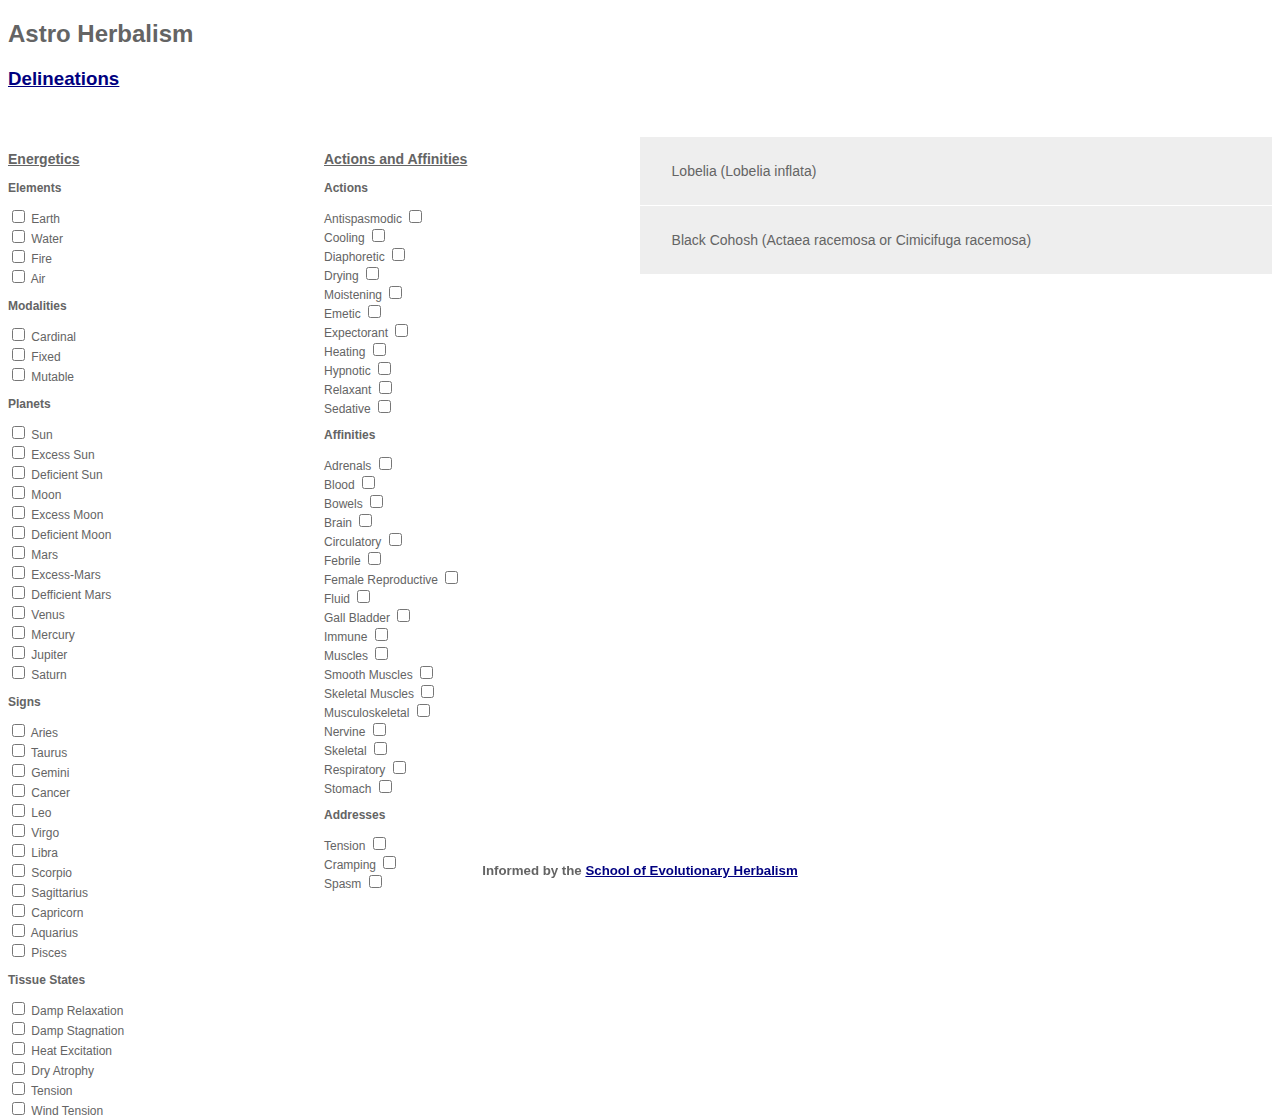
<file: herb-index.html>
<!DOCTYPE html>
<html lang="en">
<head>
	<meta charset="UTF-8">
	<title>Herbal Energetics Materia Medica</title>
	<link rel="stylesheet" href="herb-style.css">
	<script src="jquery.js"></script>
	<script src="herb-script.js"></script>
</head>

<body>
	<h2>Astro Herbalism</h2> <a href="index.html"><h3>Delineations</h3></a>

	<pre id=result> </pre>

	<div class="energetics">
	  <h3 style="font-size:14px; font-weight:bold;">Energetics</h3>

	  <p style="font-size:12px;"><strong>Elements</strong></p>
	  <form>
	    <label style="font-size:12px;">
	      <input type="checkbox" name="elements" value="earth" id="earth" /> Earth</label>
	    <br>
	    <label style="font-size:12px;">
	      <input type="checkbox" name="elements" value="water" id="water" /> Water</label>
	    <br>
	    <label style="font-size:12px;">
	      <input type="checkbox" name="elements" value="fire" id="fire" /> Fire</label>
	    <br>
	    <label style="font-size:12px;">
	      <input type="checkbox" name="elements" value="air" id="air" /> Air</label>
	  </form>


	  <p style="font-size:12px;"><strong>Modalities</strong></p>
	  <form>
	    <label style="font-size:12px;">
	      <input type="checkbox" name="modalities" value="cardinal" id="cardinal" /> Cardinal</label>
	    <br>
	    <label style="font-size:12px;">
	      <input type="checkbox" name="modalities" value="fixed" id="fixed" /> Fixed</label>
	    <br>
	    <label style="font-size:12px;">
	      <input type="checkbox" name="modalities" value="mutable" id="mutable" /> Mutable</label>
	  </form>

	  <p style="font-size:12px;"><strong>Planets</strong></p>
	  <form>
	    <label style="font-size:12px;">
	      <input type="checkbox" name="planets" value="sun" id="sun" /> Sun</label>
	    <br>
	    <label style="font-size:12px;">
	      <input type="checkbox" name="planets" value="excess-sun" id="excess-sun" /> Excess Sun</label>
	    <br>
	    <label style="font-size:12px;">
	      <input type="checkbox" name="planets" value="deficient-sun" id="deficient-sun" /> Deficient Sun</label>
	    <br>
	    <label style="font-size:12px;">
	      <input type="checkbox" name="planets" value="moon" id="moon" /> Moon</label>
	    <br>
	    <label style="font-size:12px;">
	      <input type="checkbox" name="planets" value="excess-moon" id="excess-moon" /> Excess Moon</label>
	    <br>
	    <label style="font-size:12px;">
	      <input type="checkbox" name="planets" value="deficient-moon" id="deficient-moon" /> Deficient Moon</label>
	    <br>
	    <label style="font-size:12px;">
	      <input type="checkbox" name="planets" value="mars" id="mars" /> Mars</label>
	    <br>
	    <label style="font-size:12px;">
	      <input type="checkbox" name="planets" value="excess-mars" id="excess-mars" /> Excess-Mars</label>
	    <br>
	    <label style="font-size:12px;">
	      <input type="checkbox" name="planets" value="defficient-mars" id="defficient-mars" /> Defficient Mars</label>
	    <br>
	    <label style="font-size:12px;">
	      <input type="checkbox" name="planets" value="venus" id="venus" /> Venus</label>
	    <br>
	    <label style="font-size:12px;">
	      <input type="checkbox" name="planets" value="mercury" id="mercury" /> Mercury</label>
	    <br>
	    <label style="font-size:12px;">
	      <input type="checkbox" name="planets" value="jupiter" id="jupiter" /> Jupiter</label>
	    <br>
	    <label style="font-size:12px;">
	      <input type="checkbox" name="planets" value="saturn" id="saturn" /> Saturn</label>
	  </form>

	  <p style="font-size:12px;"><strong>Signs</strong></p>
	  <form>
	    <label style="font-size:12px;">
	      <input type="checkbox" name="signs" value="aries" id="aries" /> Aries</label>
	    <br>
	    <label style="font-size:12px;">
	      <input type="checkbox" name="signs" value="taurus" id="taurus" /> Taurus</label>
	    <br>
	    <label style="font-size:12px;">
	      <input type="checkbox" name="signs" value="gemini" id="gemini" /> Gemini</label>
	    <br>
	    <label style="font-size:12px;">
	      <input type="checkbox" name="signs" value="cancer" id="cancer" /> Cancer</label>
	    <br>
	    <label style="font-size:12px;">
	      <input type="checkbox" name="signs" value="leo" id="leo" /> Leo</label>
	    <br>
	    <label style="font-size:12px;">
	      <input type="checkbox" name="signs" value="virgo" id="virgo" /> Virgo</label>
	    <br>
	    <label style="font-size:12px;">
	      <input type="checkbox" name="signs" value="libra" id="libra" /> Libra</label>
	    <br>
	    <label style="font-size:12px;">
	      <input type="checkbox" name="signs" value="scorpio" id="scorpio" /> Scorpio</label>
	    <br>
	    <label style="font-size:12px;">
	      <input type="checkbox" name="signs" value="sagittarius" id="sagittarius" /> Sagittarius</label>
	    <br>
	    <label style="font-size:12px;">
	      <input type="checkbox" name="signs" value="capricorn" id="capricorn" /> Capricorn</label>
	    <br>
	    <label style="font-size:12px;">
	      <input type="checkbox" name="signs" value="aquarius" id="aquarius" /> Aquarius</label>
	    <br>
	    <label style="font-size:12px;">
	      <input type="checkbox" name="signs" value="pisces" id="pisces" /> Pisces</label>
	    <br>
	  </form>

	  <p style="font-size:12px;"><strong>Tissue States</strong></p>
	  <form>
	    <label style="font-size:12px;">
	      <input type="checkbox" name="tissue-states" value="damp-relaxation" id="damp-relaxation" /> Damp Relaxation</label>
	    <br>
	    <label style="font-size:12px;">
	      <input type="checkbox" name="tissue-states" value="damp-stagnation" id="damp-stagnation" /> Damp Stagnation</label>
	    <br>
	    <label style="font-size:12px;">
	      <input type="checkbox" name="tissue-states" value="heat-excitation" id="heat-excitation" /> Heat Excitation</label>
	    <br>
	    <label style="font-size:12px;">
	      <input type="checkbox" name="tissue-states" value="dry-atrophy" id="dry-atrophy" /> Dry Atrophy
	    <br>
	    <label style="font-size:12px;">
	      <input type="checkbox" name="tissue-states" value="tenstion" id="tension" /> Tension</label>
	    <br>
	    <label style="font-size:12px;">
	      <input type="checkbox" name="tissue-states" value="wind-tension" id="wind-tension" /> Wind Tension</label>
	  </form>

	</div>

<div class="aA-wrap">
  <h3 style="font-size:14px; font-weight:bold;">Actions and Affinities</h3>

  <p style="font-size:12px;"><strong>Actions</strong></p>
  <div class="aA" style="font-size:12px;">
    <div>Antispasmodic
      <input type="checkbox" name="actions" value="antispasmodic" id="antispasmodic" />
    </div>
    <div>Cooling
      <input type="checkbox" name="actions" value="cooling" id="cooling" />
    </div>
    <div>Diaphoretic
      <input type="checkbox" name="actions" value="diaphoretic" id="diaphoretic" />
    </div>
    <div>Drying
      <input type="checkbox" name="actions" value="drying" id="drying" />
    </div>
    <div>Moistening
      <input type="checkbox" name="actions" value="moistening" id="moistening" />
    </div>
    <div>Emetic
      <input type="checkbox" name="actions" value="emetic" id="emetic" />
    </div>
    <div>Expectorant
      <input type="checkbox" name="actions" value="expectorant" id="expectorant" />
    </div>
    <div>Heating
      <input type="checkbox" name="actions" value="heating" id="heating" />
    </div>
    <div>Hypnotic
      <input type="checkbox" name="actions" value="hypnotic" id="hypnotic" />
    </div>
    <div>Relaxant
      <input type="checkbox" name="actions" value="relaxant" id="relaxant" />
    </div>
    <div>Sedative
      <input type="checkbox" name="actions" value="sedative" id="sedative" />
    </div>
  </div>

  <p style="font-size:12px;"><strong>Affinities</strong></p>
  <div class="aA" style="font-size:12px;">
    <div>Adrenals
      <input type="checkbox" name="affinities" value="adrenals" id="adrenals" />
    </div>
    <div>Blood
      <input type="checkbox" name="affinities" value="blood" id="blood" />
    </div>
    <div>Bowels
      <input type="checkbox" name="affinities" value="bowels" id="bowels" />
    </div>
    <div>Brain
      <input type="checkbox" name="affinities" value="brain" id="brain" />
    </div>
    <div>Circulatory
      <input type="checkbox" name="affinities" value="circulatory" id="circulatory" />
    </div>
    <div>Febrile
      <input type="checkbox" name="affinities" value="febrile" id="febrile" />
    </div>
    <div>Female Reproductive
      <input type="checkbox" name="affinities" value="female-reproductive" id="female-reproductive" />
    </div>
    <div>Fluid
      <input type="checkbox" name="affinities" value="fluid" id="fluid" />
    </div>
    <div>Gall Bladder
      <input type="checkbox" name="affinities" value="gall-bladder" id="gall-bladder" />
    </div>
    <div>Immune
      <input type="checkbox" name="affinities" value="immune" id="immune" />
    </div>
    <div>Muscles
      <input type="checkbox" name="affinities" value="muscles" id="muscles" />
    </div>
    <div>Smooth Muscles
      <input type="checkbox" name="affinities" value="smooth-muscle" id="smooth-muscle" />
    </div>
    <div>Skeletal Muscles
      <input type="checkbox" name="affinities" value="skeletal-muscle" id="skeletal-muscle" />
    </div>
    <div>Musculoskeletal
      <input type="checkbox" name="affinities" value="musculoskeletal" id="musculoskeletal" />
    </div>
    <div>Nervine
      <input type="checkbox" name="actions" value="nervine" id="nervine" />
    </div>
    <div>Skeletal
      <input type="checkbox" name="affinities" value="skeletal" id="skeletal" />
    </div>
    <div>Respiratory
      <input type="checkbox" name="affinities" value="respiratory" id="respiratory" />
    </div>
    <div>Stomach
      <input type="checkbox" name="actions" value="stomach" id="stomach" />
    </div>
  </div>

  <p style="font-size:12px;"><strong>Addresses</strong></p>
  <div class="aA" style="font-size:12px;">
    <div>Tension
      <input type="checkbox" name="addresses" value="tension" id="tension" />
    </div>
    <div>Cramping
      <input type="checkbox" name="addresses" value="cramping" id="cramping" />
    </div>
	<div>Spasm
      <input type="checkbox" name="addresses" value="spasm" id="spasm" />
    </div>
  </div>

</div>



<div class="herbs">
  <div class="herb" data-id="lobelia" data-category="antispasmodic cold diaphoretic drying expectorant emetic muscular skeletal-muscle smooth-muscle pungent relaxant warming not-sedative">Lobelia (Lobelia inflata)</div>
  <div class="herb" data-id="black-cohosh" data-category="antispasmodic not-sedative">Black Cohosh (Actaea racemosa or Cimicifuga racemosa)</div>
</div>
	

	<br>
	<h5 class="footer">Informed by the <a href="https://www.evolutionaryherbalism.com/">School of Evolutionary Herbalism</a></h5>
 
</body>

<!--
	<div id="categories">
	  <button class="btn active" onclick="filterSelection('all')"> All</button>
	  <button class="btn" onclick="filterSelection('planets')"> Planets</button>
	  <button class="btn" onclick="filterSelection('signs')"> Signs</button>
	  <button class="btn" onclick="filterSelection('elements')"> Elements</button>
	  <button class="btn" onclick="filterSelection('modalities')"> Modalities</button>
	  <button class="btn" onclick="filterSelection('tissue-states')"> Tissue States</button>
	  <button class="btn" onclick="filterSelection('actions')"> Actions</button>
	  <button class="btn" onclick="filterSelection('systems')"> Systems</button>
	</div>

Add:
	- anodyne? How to categorize
	- wind
	-pungent
	-cooling
	-warming

	-Wild Dagga Flower

	- Response to my question about loose tissue states with eyes watering and lightly runny nose: "Hey Cecily, yes mucous membrane tonics are indicated here, basically bitter astringents. Goldenseal is classic, but a bit ecologically at risk, so Oregon Grape is a good alternative. Red Root is nice here, as is Sage. Anything astringent really will help tighten up those relaxed tissue states."

	-font size css classes
	-alphebatisze
	- "Not" buttons - not sedating, etc
	- Area showing meaning of filters
-->
</file>
<file: style.css>
body {
  font-family: 'Arial';
  color: #646464;
}

h3 {
	text-decoration: underline;
}

a {
	color: navy;
}

.footer {
  position: fixed;
  left: 0;
  bottom: 0;
  width: 100%;
  text-align: center;
}

.right-side-wrap {
  float: left;
  width: 20%;
  margin: 0 5% 0 0;
  padding: 0;
}

.left-side {
  float: left;
  width: 20%;
  margin: 0 5% 0 0;
  padding: 0;
  position: relative;
}

.delineations {
  float: left;
  width: 50%;
  font-size: 14px;
}

.delineations div {
  float: left;
  width: 90%;
  padding: 2%;
  margin: 3px;
  position: relative;
}
</file>
<file: herb-style.css>
body {
  font-family: 'Arial';
  color: #646464;
}

h3 {
	text-decoration: underline;
}

a {
	color: navy;
}

.footer {
  position: fixed;
  left: 0;
  bottom: 0;
  width: 100%;
  text-align: center;
}

.aA-wrap {
  float: left;
  width: 20%;
  margin: 0 5% 0 0;
  padding: 0;
}

.energetics {
  float: left;
  width: 20%;
  margin: 0 5% 0 0;
  padding: 0;
  position: relative;
}

.herbs {
  float: left;
  width: 50%;
  font-size: 14px;
}

.herbs div {
  float: left;
  width: 90%;
  height: 68px;
  line-height: 68px;
  padding: 0 5%;
  background: #eee;
  margin: 0 0 1px;
  position: relative;
}
</file>
